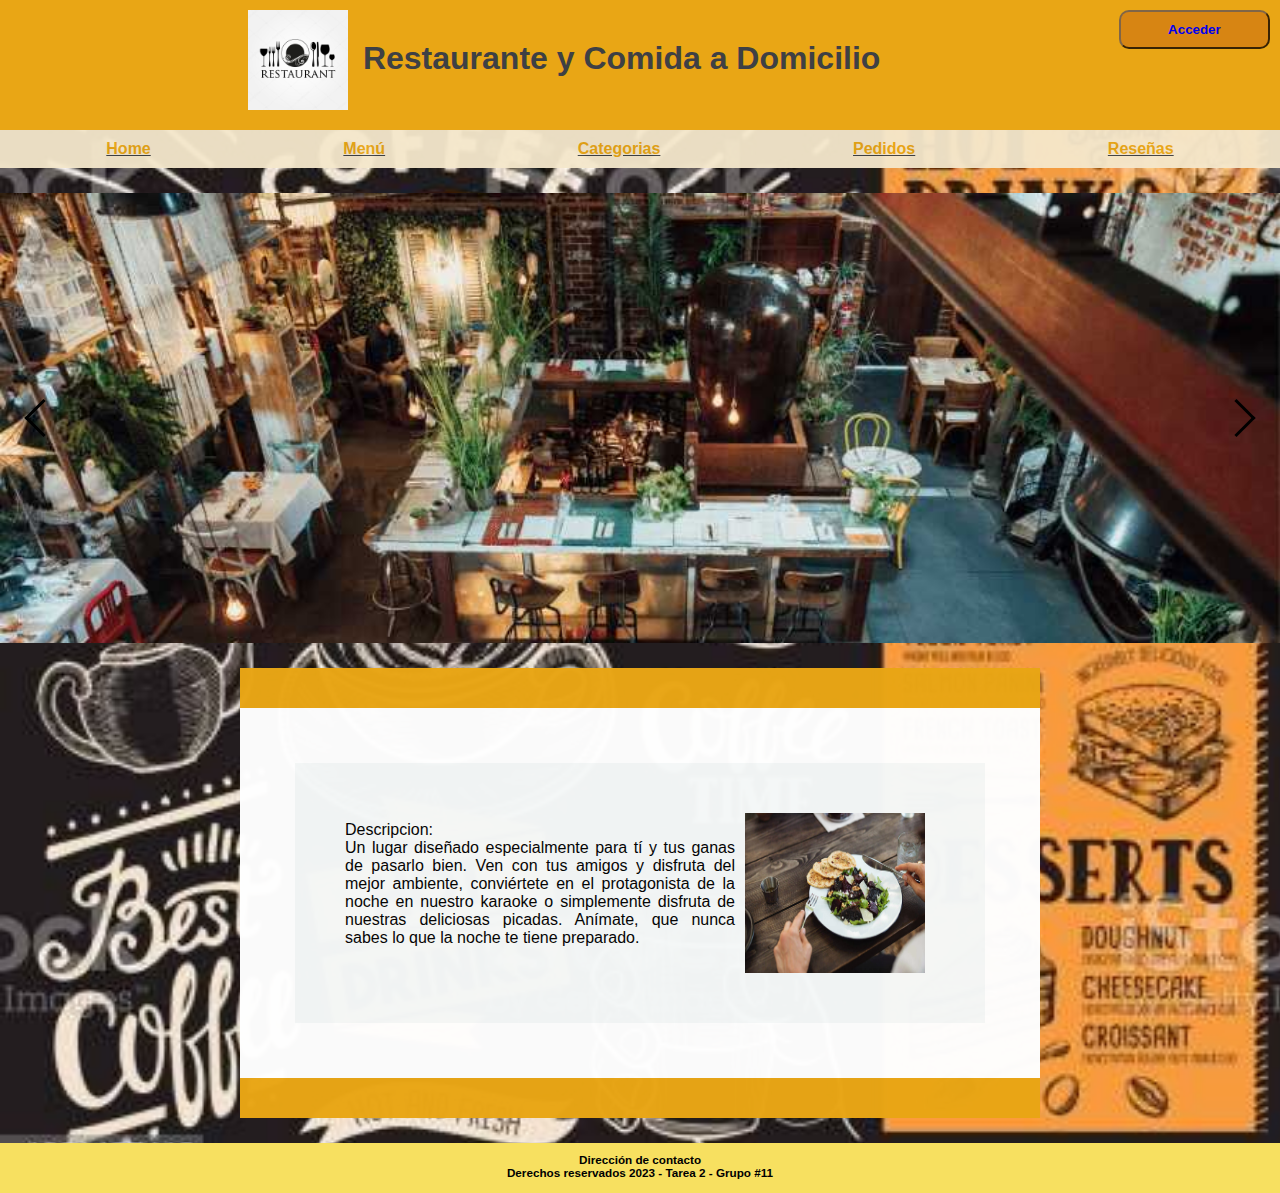
<file: index.html>
<!DOCTYPE html>
<html lang="es">
  <head>
    <meta charset="UTF-8">
    <meta http-equiv="X-UA-Compatible" content="ie=edge">
    <meta name="author" content="Mamuel Alejandro Guayasamin Aviles">
    <link rel="stylesheet" href="CSS/Estilos.css">
    <title>Menu Principal</title>
    
    <style>
      .carousel-item {
        position: absolute;
        top: 0;
        bottom: 0;
        left: 0;
        right: 0;
        padding: 25px 50px;
        opacity: 0;
        transition: all 0.5s ease-in-out;
      }
      .arrow{
        border: solid black;
        border-width: 0 3px 3px 0;
        display: inline-block;
        padding: 12px;
      }
      .arrow-prev {
        left: 30px;
        position: absolute;
        top: 50%;
        transform: translateY(-50%) rotate(135deg); 
      }
      .arrow-next {
        right: 30px;
        position: absolute;
        top: 50%;
        transform: translateY(-50%) rotate(-45deg);
      }
      [id^= "item"] {
        display: none;
      }
      .item-1 {
        z-index: 2;
        opacity: 1;
        background: url('Imagenes/Img-1.jpg');
        background-size: cover;
      }
      .item-2 {
        background: url('Imagenes/Img-2.jpg');
        background-size: cover;
      }
      .item-3 {
        background: url('Imagenes/Img-3.jpg');
        background-size: cover;
      }
      *:target ~ .item-1{
        opacity: 0;
      }
      #item-1:target ~ .item-1 {
        opacity: 1;
      }
      #item-2:target ~ .item-2, #item-3:target ~ .item-3 {
        z-index: 3;
        opacity: 1;
      } 
      p{
        text-align: center;
        margin: 5px;
      }
      /*Maquetación Flexbox: (display:flex)*/
      .carousel-wrapper {
        display: flex;
        justify-content: center;
        align-items: center;
        height: 450px;
        position: relative;
        width: auto;
        display: block;
        margin: 25px auto ;
      }
      .Container {
        display: flex;
        justify-content: center;
        align-items: center;
        position: relative;
        margin: auto;
        max-width: 800px;
        padding: 50px;
        border-top: 40px solid #e9a615;
        border-bottom: 40px solid #e9a615;
        background-color: #fff;
        opacity: 0.98;
        margin-top: 25px;
        margin-bottom: 25px;
      }
      .container p {
        display: flex;
        margin: 0;
      }
      /*Maquetación Flotamiento (float: left, float: right)*/
      .Img-4{
        float: right;
        width: 200px;
        height: 180px;
        padding: 10px 10px;
      }
      .btn{
        text-decoration: none;
        float: right;
        width: 12%;
        height: max-content;
        background: #d17913bd;
        border-radius: 10px 10px;
        border-color: #0e0d0dbd;
        color: white;
        margin-bottom: 10px;
      }
    </style>
  </head>

    <body>
      <header>
        <div id="banner">
            <img class="Logo" src="Imagenes/Logo.jpg" alt="Logo del restaurante">
            <h1 class="titulo">Restaurante y Comida a Domicilio</h1>
            <button class="btn"><a href="Login_Formulario.html" style="text-decoration: none;">Acceder</a></button>
        </div>
        </header>

      <nav>
        <ul>
          <li><a href="Home.html">Home</a></li>
          <li><a href="Menu.html">Menú</a></li>
          <li><a href="Categoria.html">Categorias</a></li>
          <li><a href="Pedido.html">Pedidos</a></li>
          <li><a href="Reseña.html">Reseñas</a></li>
        </ul>
      </nav>
  
      <div class="carousel-wrapper">
        <span id="item-1"></span>
        <span id="item-2"></span>
        <span id="item-3"></span>
        <div class="carousel-item item-1">
          <a href="#item-3" class="arrow-prev arrow"></a>
          <a href="#item-2" class="arrow-next arrow"></a>
        </div>
        <div class="carousel-item item-2">
          <a href="#item-1" class="arrow-prev arrow"></a>
          <a href="#item-3" class="arrow-next arrow"></a>
        </div>
        <div class="carousel-item item-3">
          <a href="#item-2" class="arrow-prev arrow"></a>
          <a href="#item-1" class="arrow-next arrow"></a>
        </div>
      </div>
  
      <div class="Container">
        <p style="color: black;" class="negocio">
          <img class="Img-4" src="Imagenes/Img-4.jpg" alt="Comida">
          <br>
           Descripcion:
          <br>
          Un lugar diseñado especialmente para tí y tus ganas de pasarlo bien. Ven con tus amigos 
          y disfruta del mejor ambiente, conviértete en el protagonista 
          de la noche en nuestro karaoke o simplemente disfruta de nuestras deliciosas picadas. 
          Anímate, que nunca sabes lo que la noche te tiene preparado.
        </p>          
      </div>
  
      <footer>
        <h3>Dirección de contacto</h3>
        <h3>Derechos reservados 2023 - Tarea 2 - Grupo #11</h3>
     </footer>

    </body>
</html>
</file>
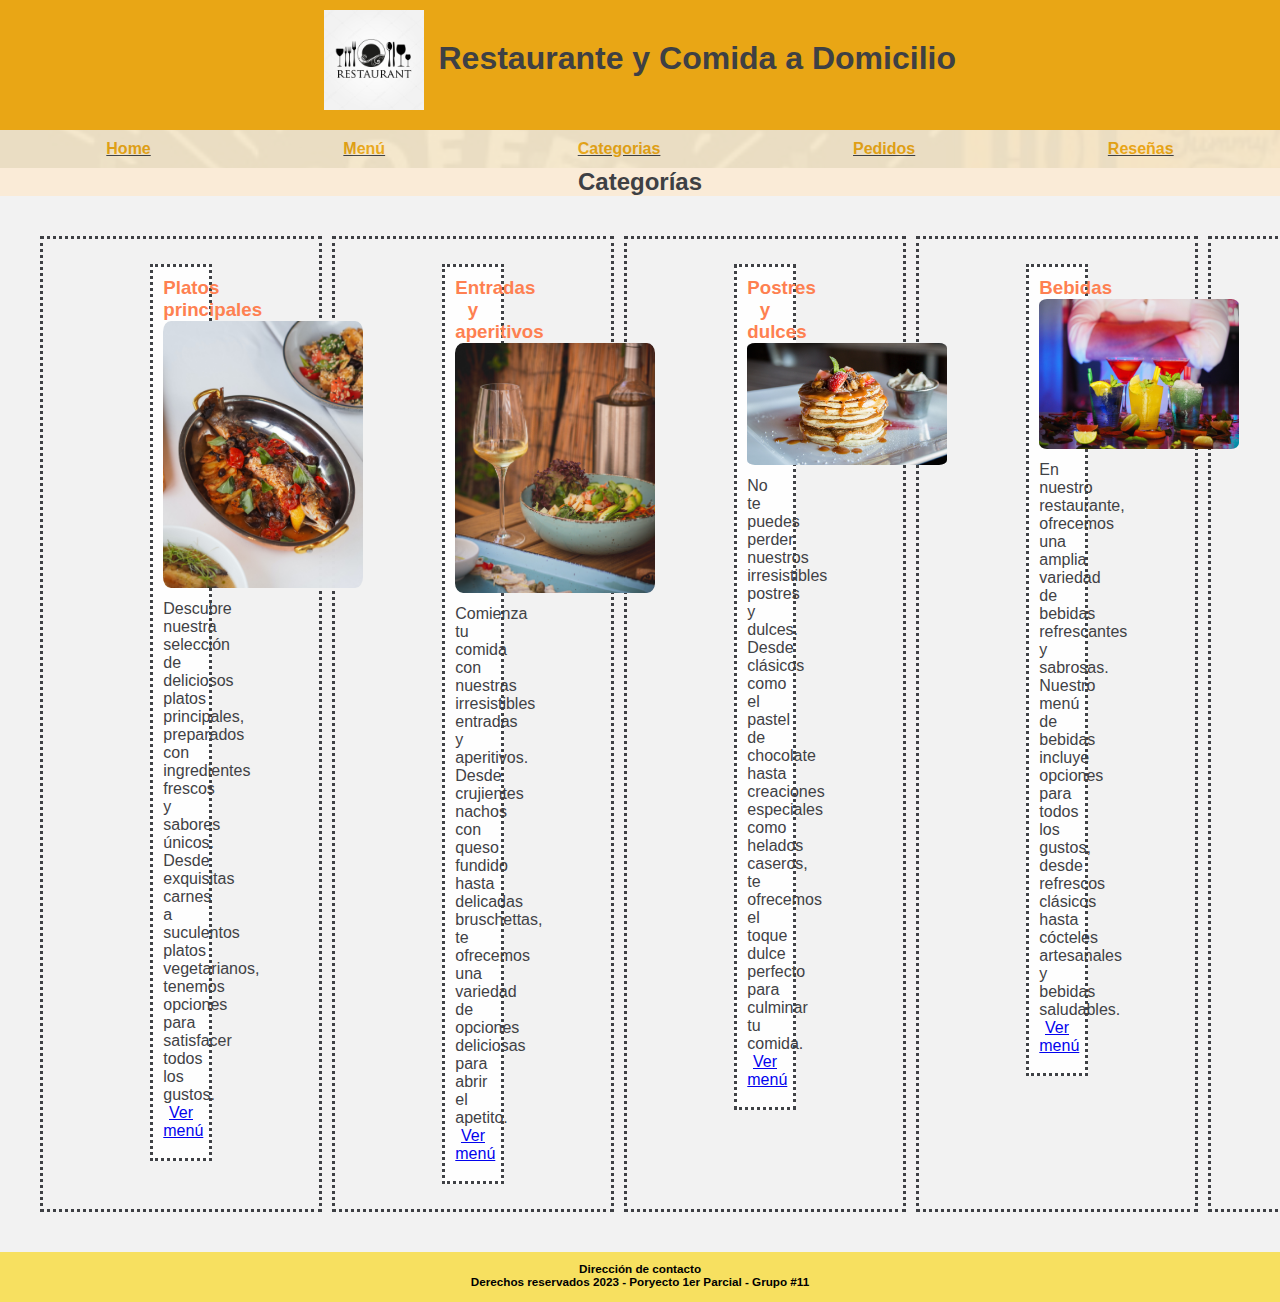
<file: Categoria.html>
<!DOCTYPE html>
<html lang="es">
<head>
    <meta charset="UTF-8">
    <meta http-equiv="X-UA-Compatible" content="IE=edge">
    <meta name="viewport" content="width=device-width, initial-scale=1.0">
    <meta name="autor: " content="">
    <title>Categorias </title>
       <link rel="stylesheet" href="CSS/Estilos.css">
     <style>
        
        /*Maquetacion en fila (display:grid)*/
        .containerMaqGrid {
            display:inline-flex;
            /*grid-template-columns: repeat(5, 1fr);*/
            grid-gap: 10px;
        
            padding: 40px;
            background-color: #f2f2f2;
            
        }
        .bloque {
            background-color: #f2f2f2;
            padding: 10px;
            text-align: center;
            border-style: dotted;
        }
        .bloque:hover{
            background-color: #fffdfd;
        }
        .categoria {
        text-align: center;
        justify-content: center;
        }
        .categoria img {
            width: 200px; 
            height: auto; 
            border-radius: 4%;
            }
        
        .categoria img:hover {
            cursor:crosshair; 
            width: 265px; 
            opacity: 1;
            filter: contrast(120%);
            }
        
        .txt{
            padding-top: 8px;
            padding-bottom: 8px;
        }

  </style>
</head>
<body>
    <header>
        <div id="banner">
            <img class="Logo" src="Imagenes/Logo.jpg" alt="Logo del restaurante">
            <h1 class="titulo">Restaurante y Comida a Domicilio</h1>
        </div>
        </header>
    <nav>
        <ul>
            <li><a href="Home.html">Home</a></li>
            <li><a href="Menu.html">Menú</a></li>
            <li><a href="Categoria.html">Categorias</a></li>
            <li><a href="Pedido.html">Pedidos</a></li>
            <li><a href="Reseña.html">Reseñas</a></li>
        </ul>
    </nav>
        <h2 style="background-color: antiquewhite ;text-align: center;">Categorías</h2>
    <div class="containerMaqGrid">
        <div class="bloque">
        <div class="categoria">
            <h3  style="color: coral;">Platos principales</h3>
            <img src="Imagenes/plato_principal.jpg" style="text-align:center;" alt="Categoría 1">
            
            <div class="txt">
            <p style="text-align: justify;"> Descubre nuestra selección de deliciosos platos principales, 
                preparados con ingredientes frescos y sabores únicos.<br>Desde exquisitas carnes a suculentos 
                platos vegetarianos, tenemos opciones para satisfacer todos los gustos.</p>
            <a class="click" href="Menu.html">Ver menú</a>
        </div>
    </div>

        </div>
        <div class="bloque">
            <div class="categoria">
                <h3 style="color: coral;">Entradas y aperitivos</h3>
                <img src="Imagenes/entrada_aperit.jpg" alt="Categoría 2">
                
                <div class="txt">
                <p style="text-align: justify;">Comienza tu comida con nuestras irresistibles entradas y aperitivos.<br> 
                    Desde crujientes nachos con queso fundido hasta delicadas bruschettas, te ofrecemos una variedad 
                    de opciones deliciosas para abrir el apetito.</p>
                    <a class="click" href="Menu.html">Ver menú</a>
                </div>
                
            </div>
        </div>
        <div class="bloque">
            <div class="categoria">
                <h3 style="color: coral;">Postres y dulces</h3>
                <img src="Imagenes/postres.jpg" alt="Categoría 3">
                
                <div class="txt">
                <p style="text-align: justify;">No te puedes perder nuestros irresistibles postres y dulces.<br> 
                    Desde clásicos como el pastel de chocolate hasta creaciones especiales como helados caseros,
                    te ofrecemos el toque dulce perfecto para culminar tu comida.</p>
                    <a class="click" href="Menu.html">Ver menú</a>
                </div>
                
            </div>
        </div>
        <div class="bloque">
            <div class="categoria">
                <h3 style="color: coral;">Bebidas</h3>
                <img src="Imagenes/bebidas.jpg" alt="Categoría 4">
                
                <div class="txt">
                <p style="text-align: justify;">En nuestro restaurante, ofrecemos una amplia variedad de bebidas refrescantes
                    y sabrosas. <br>Nuestro menú de bebidas incluye opciones para 
                    todos los gustos, desde refrescos clásicos hasta cócteles artesanales y bebidas saludables.</p>
                    <a class="click" href="Menu.html">Ver menú</a>    
                </div>
                
            </div>
        </div>
        <div class="bloque">
            <div class="categoria">
                <h3 style="color: coral;">Recomendaciones y opiniones</h3>
                <img src="Imagenes/categoria.jpg"   alt="Categoría 5">
                <div class="txt">
                <p style="text-align: justify;">¡Tu opinión es importante para nosotros! En nuestro restaurante, valoramos tus
                    ideas y sugerencias.<br>Si tienes alguna idea para una nueva 
                    categoría de platos o alimentos, nos encantaría escucharte..</p>
                    <a class="click" href="Formulario_Categoria.html">Crear recomendacion</a>
                    </div>
                
            </div>
        </div>
    </div>
    <footer>
        <h3>Dirección de contacto</h3>
        <h3>Derechos reservados 2023 - Poryecto 1er Parcial - Grupo #11</h3>
    </footer>

    <script>
    var categorias = document.getElementsByClassName('categoria');
    // Recorrer cada elemento de categoría y agregar evento de clic
    for (var i = 0; i < categorias.length; i++) {
    categorias[i].addEventListener('click', function() {
        // Obtener el título de la categoría
        var titulo = this.querySelector('h3').textContent;

        // Mostrar un mensaje con el título de la categoría seleccionada
        alert('Has seleccionado la categoría: ' + titulo);
    });
    }
    </script>
</body>
</html>
</file>
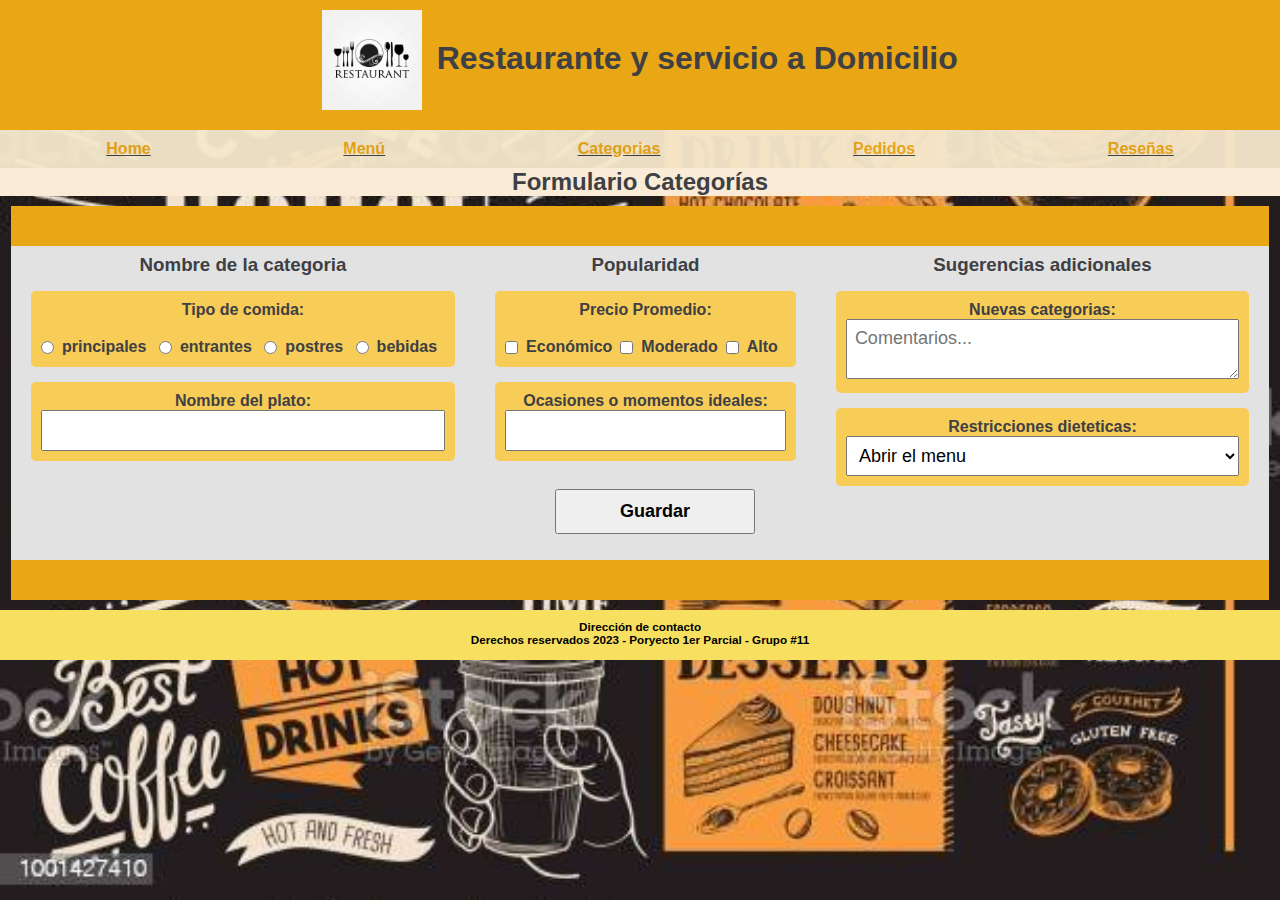
<file: Formulario_Categoria.html>
<!DOCTYPE html>
<html lang="es">
<head>
    <meta charset="UTF-8">
    <meta http-equiv="X-UA-Compatible" content="IE=edge">
    <meta name="viewport" content="width=device-width, initial-scale=1.0">
    <meta name="autor: " content="">
    <title>Categorias Fomrulario </title>
    <link rel="stylesheet" href="CSS/Estilos.css">
  <style>

    /*Maquetacion inline-block (display:inline-block)*/
    .containerCatg {
      display: flex;  
      justify-content: center;
      max-width: max-content;
      margin: auto;
      vertical-align: middle;
      background-color: #e2e2e2;
      border-top: 40px solid #e9a615;
      border-bottom: 40px solid #e9a615;

      margin-top: 10px;
      margin-bottom: 10px;
    }

    .column {
      flex-direction: column ;
      align-items: center;
      justify-content: center;
      
      margin-top: 8px;
      margin-bottom: 8px;
    }

    .block {
      background-color: #f7cc57;
      text-align: center;
      padding: 10px;
      border-radius: 5px;
      align-items: center;

      margin-bottom: 10px;
      margin-top: 15px;
      margin-right: 20px;
      margin-left: 20px;
      
    }

    .formCheck {
      display: inline-flex;
      align-items: center;
      vertical-align: middle;
    }
    .formCheckInline .formCheckLabel {
      margin-left: 8px;
      margin-right: 8px;
      margin-block: 1px;
    }
    .buttonContainer {
      text-align: center;
      justify-content: center; 
      width: 200px;
      margin-left: 80px;
    }

  </style>
</head>
<body>
    <header>
        <div id="banner">
            <img class="Logo" src="Imagenes/Logo.jpg" alt="Logo del restaurante">
            <h1 class="titulo">Restaurante y servicio a Domicilio</h1>
        </div>
        </header>
      <nav>
        <ul>
            <li><a href="Home.html">Home</a></li>
            <li><a href="Menu.html">Menú</a></li>
            <li><a href="Categoria.html">Categorias</a></li>
            <li><a href="Pedido.html">Pedidos</a></li>
            <li><a href="Reseña.html">Reseñas</a></li>
        </ul>
      </nav>
      
      <form id="formCategoria">
        <h2 style="background-color: antiquewhite ;text-align: center;">Formulario Categorías</h2>
      <div class="containerCatg">
        
        <div class="column">
          <h3 style="text-align: center;">Nombre de la categoria</h3>
          <div class="block" ><b>Tipo de comida:</b><br><br>
            <div class="formCheck formCheckInline">
              <input class="formCheckInput" type="radio" name="tipoComida" id="principales" value="P">
              <label class="formCheckLabel" >principales</label>
            </div>
            <div class="formCheck formCheckInline">
              <input class="formCheckInput" type="radio" name="tipoComida" id="entrantes" value="E">
              <label class="formCheckLabel">entrantes</label>
            </div>
            <div class="formCheck formCheckInline">
              <input class="formCheckInput" type="radio" name="tipoComida" id="postres" value="PO">
              <label class="formCheckLabel">postres</label>
            </div>
            <div class="formCheck formCheckInline">
              <input class="formCheckInput" type="radio" name="tipoComida" id="bebidas" value="B">
              <label class="formCheckLabel">bebidas</label>
            </div>
        </div>
        <div class="block"><b>Nombre del plato:</b><br>
        <input type="text" id="plato" name="plato" required>
        </div>
        </div>

        <div class="column">
          <h3 style="text-align: center;">Popularidad</h3>
          
          <div class="block"><b>Precio Promedio:</b><br><br>
            <div class="formCheck formCheckInline">
              <input class="formCheckInput sus" name="PPromedio" id="PPromedio" type="checkbox" value="Economico" >
              <label class="formCheckLabel">
                Económico
              </label>
              <input class="formCheckInput sus" name="PPromedio1" id="PPromedio1" type="checkbox" value="Moderado" >
              <label class="formCheckLabel" >
                Moderado
              </label>
              <input class="formCheckInput sus" name="PPromedio2" id="PPromedio2"  type="checkbox" value="Alto" >
              <label class="formCheckLabel">
                Alto
              </label>
            </div>
          </div>
          <div class="block"><b>Ocasiones o momentos ideales:</b><br>
            <input
              id="ocasiones"
              class="formControl"
              list="listaOpciones" required>
        <datalist id="listaOpciones">
          <option value="Desayuno"></option>
          <option value="Almuerzo"></option>
          <option value="Merienda"></option>
        </datalist>
        </div>
        <div class="buttonContainer"><br>
          <input id="guardar" class="btn" type="submit" value="Guardar">
          </div><br>
        </div>
        <div class="column">
          <h3 style="text-align: center;">Sugerencias adicionales</h3>
          
          <div class="block"><b>Nuevas categorias:</b>
            <textarea
            id="nuevacategoria"
            name="nuevacategoria"
            rows="2"
            cols="20"
            placeholder="Comentarios..."></textarea>
          </div>
          <div class="block"><b>Restricciones dieteticas:</b>
            <select name= "tipoRestriccion" id="tipoRestriccion" class="formSelect">
              <option value="0">Abrir el menu</option>
              <option value="1">vegetariana</option>
              <option value="2">sin gluten</option>
              <option value="3">sin lactosa</option>
          </select>
          </div>
        </div>
      </div>
      
    </form>
    <footer>
        <h3>Dirección de contacto</h3>
        <h3>Derechos reservados 2023 - Poryecto 1er Parcial - Grupo #11</h3>
    </footer>
    <!--PARA ENLAZAR EL DOCUMENTO JS EXTERNO-->
    <script src="js/validacionF_Categoria.js">
    </script>
</body>
</html>
</file>
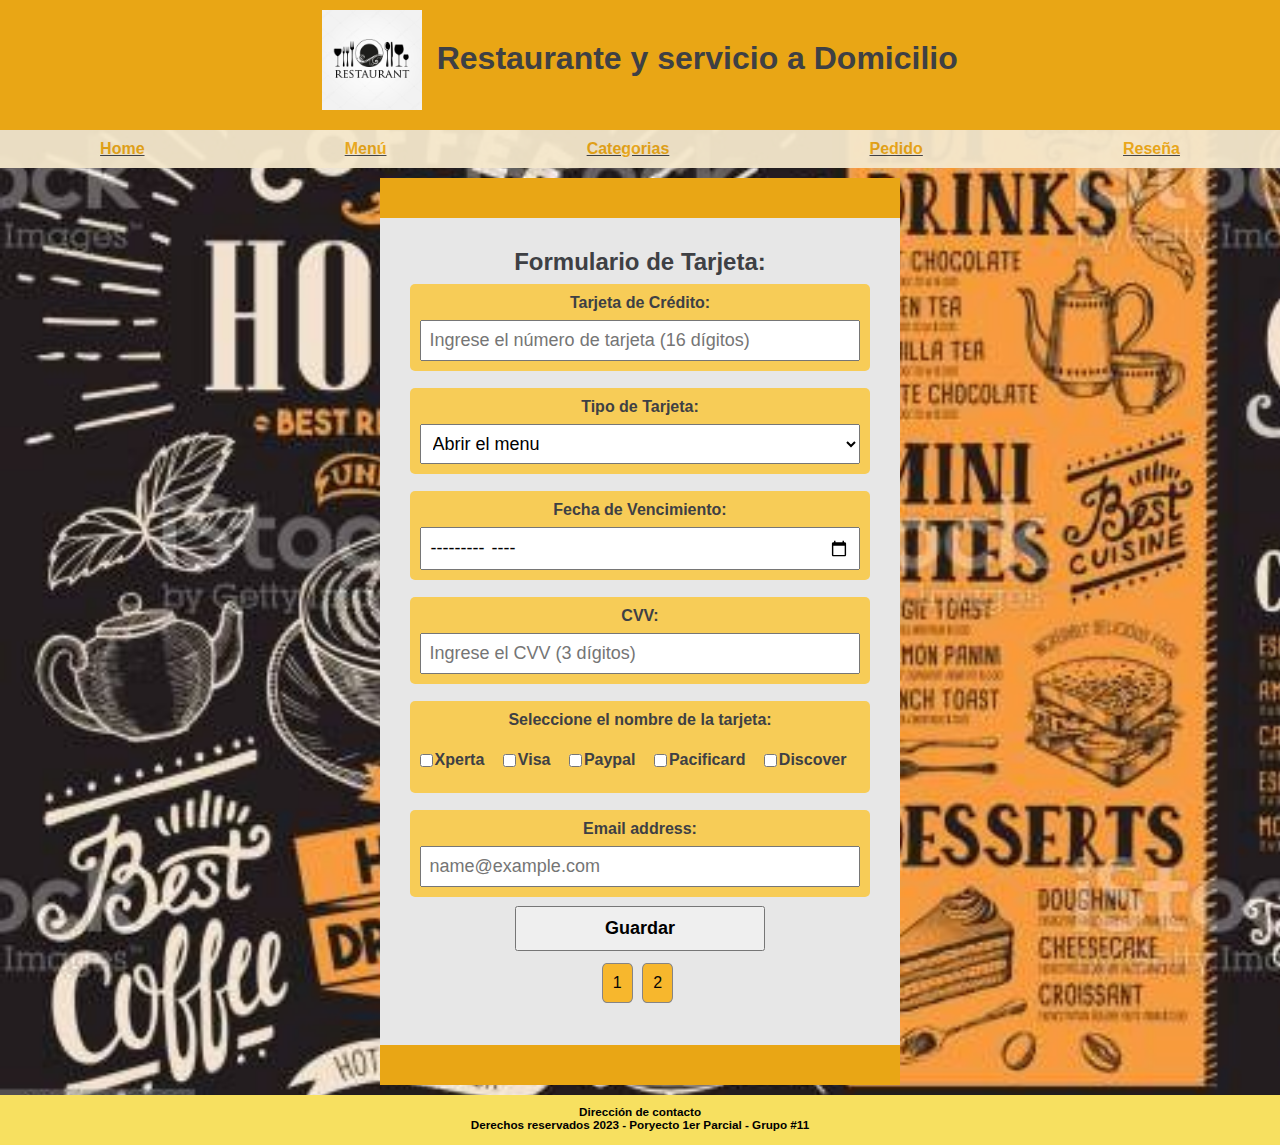
<file: Formulario_Tarjeta.html>
<!DOCTYPE html>
<html lang="es">
<head>
    <meta charset="UTF-8">
    <meta http-equiv="X-UA-Compatible" content="IE=edge">
    <meta name="viewport" content="width=device-width, initial-scale=1.0">
    <meta name="Jair Monserrate" content="">
    <title>Formulario Tarjeta</title>
    <link rel="stylesheet" href="CSS/Estilos.css">
<style>
  
    /*Maquetacion en columna (display:grid)*/
    .containerMaqGrid {
        padding: 30px;
        display: grid;
        /*grid-template-rows: repeat(2, 1fr);*/
        grid-gap: 5px;
        
        justify-content: center;
        max-width: max-content;
        margin: auto;

        margin-top: 10px; 
        margin-bottom: 10px; 
        vertical-align: middle;
        background-color: #e7e7e7;
        border-top: 40px solid #e9a615;
        border-bottom: 40px solid #e9a615;
    }

    .bloque {        
        padding-bottom: 4px;
        text-align: center;
    }
    
    .formCheck.formCheckInline {
        display: inline-flex;
        align-items: center;
        vertical-align: middle;
    }
    .formCheck.formCheckInline .formCheckLabel {
        margin-left: 2px ;
        margin-right: 14px;
        margin-block: 14px;
    }
    .btnPrimaryForm {
        border-radius: 15% ;
        border: 1px solid rgb(131, 129, 129);
        background-color: rgb(248, 182, 39);
        padding: 10px;
        text-decoration: none;
        display: inline-block;
        margin-right: 5px;
        margin-bottom: 8px;
        color: black;   
    }
    .btnPrimaryForm:hover {
        color: white;
    } 

    .btn{
        width: 250px;  
    }
    .btnPrimary{
        border-radius: 5px;
        padding: 4px;
        margin-top: 8px;
        text-align: center;
        opacity: 0.97;
        }
    .buttonContainer {
    justify-content: center; 
    }

    .formGroup2 {
        max-width: 500px;
        background-color: #f7cc57;
        padding: 10px;
        border-radius: 5px;
        margin-top: 8px;
    }
    .backGround{
        background-color: #f2f2f2;
        opacity: 0.98;
    }

    .menu {
    display: flex;
    list-style-type: none;
    margin: 0;
    padding: 0;
    }

    .menu > li {
    position: relative;
    padding: 10px;
    cursor: pointer;
    opacity: 0.99;
    }

</style>
</head>
<body>
<header>
    <div id="banner">
        <img class="Logo" src="Imagenes/Logo.jpg" alt="Logo del restaurante">
        <h1 class="titulo">Restaurante y servicio a Domicilio</h1>
    </div>
    </header>
    <nav>
        <ul class="menu">
        <li><a href="Home.html">Home</a></li>
        <li><a href="Menu.html">Menú</a></li>
        <li><a href="Categoria.html">Categorias</a></li>
        <li><a href="Pedido.html">Pedido</a></li>
        <li><a href="Reseña.html">Reseña</a></li>
  
        </ul>
    </nav>
    
    
    <form id="formTarjeta">
    
    <div class="containerMaqGrid">
    <div class="bloque">
        <h2 style="text-align: center;">Formulario de Tarjeta:</h2>
        <div class="formGroup2">
        <label for="tarjeta">Tarjeta de Crédito:</label>
        <input
            type="text"
            id="tarjeta"
            name="tarjeta"
            pattern="[0-9]{16}"
            placeholder="Ingrese el número de tarjeta (16 dígitos)"
        >
    </div>
</div>

    <div class="bloque">
        <div class="formGroup2">
        <label>Tipo de Tarjeta:</label>
        <select name="tipoTarjeta" id="tipoTarjeta" class="formSelect">
            <option value="0">Abrir el menu</option>
            <option value="1">Credito</option>
            <option value="2">Debito</option>
            <option value="3">Ahorro</option>
        </select>
    </div>
    </div>
    
    <div class="bloque">
        <div class="formGroup2">
        <label>Fecha de Vencimiento:</label>
        <input type="month" id="vencimiento" name="vencimiento">
    </div>
    </div>

    <div class="bloque">
        <div class="formGroup2">
        <label for="cvv">CVV:</label>
        <input type="text" id="cvv" placeholder="Ingrese el CVV (3 dígitos)">
    </div>
</div>
    
    <div class="bloque">
        <div class="formGroup2">
        <label>Seleccione el nombre de la tarjeta:</label>
        <div class="formCheck formCheckInline">
            <input class="formCheckInput sus" type="checkbox" name="Ntarjetas" id="Ntarjetas" value="Xperta"> 
            <label class="formCheckLabel">Xperta</label>
        </div>
        <div class="formCheck formCheckInline">
            <input class="formCheckInput sus" type="checkbox" name="Ntarjeta1s" id="Ntarjetas1"  value="Visa" >
            <label class="formCheckLabel">Visa</label>
        </div>
        <div class="formCheck formCheckInline">
            <input class="formCheckInput sus" type="checkbox" name="Ntarjetas2" id="Ntarjetas2"  value="Paypal">
            <label class="formCheckLabel">Paypal</label>
        </div>
        <div class="formCheck formCheckInline">
            <input class="formCheckInput sus" type="checkbox" name="Ntarjetas3" id="Ntarjetas3"  value="Pacificar">
            <label class="formCheckLabel">Pacificard</label>
        </div>
        <div class="formCheck formCheckInline">
            <input class="formCheckInput sus" type="checkbox" name="Ntarjetas4" id="Ntarjetas4" value="Discover">
            <label class="formCheckLabel">Discover</label>
        </div>
    </div>
    
</div>

        <div class="bloque">
        <div class="formGroup2">
        <label>Email address:</label>
        <input type="email" id="correo" placeholder="name@example.com" name="correo">
         </div>
        </div>
        <div class="buttonContainer">
        <input id="guardar" class="btn" type="submit" value="Guardar">
        <div class="btnPrimary">
            <a class="btnPrimaryForm" role="button" href="Pedido.html">1</a>
            <a class="btnPrimaryForm" aria-disabled="true">2</a>
        </div>
        </div>
    </div>
    </form>

    <footer>
    <h3>Dirección de contacto</h3>
    <h3>Derechos reservados 2023 - Poryecto 1er Parcial - Grupo #11</h3>
    </footer>
    <!--PARA ENLAZAR EL DOCUMENTO JS EXTERNO-->
    <script src="js/validacionF_Tarjeta.js"></script>
</body>
</html>
</file>
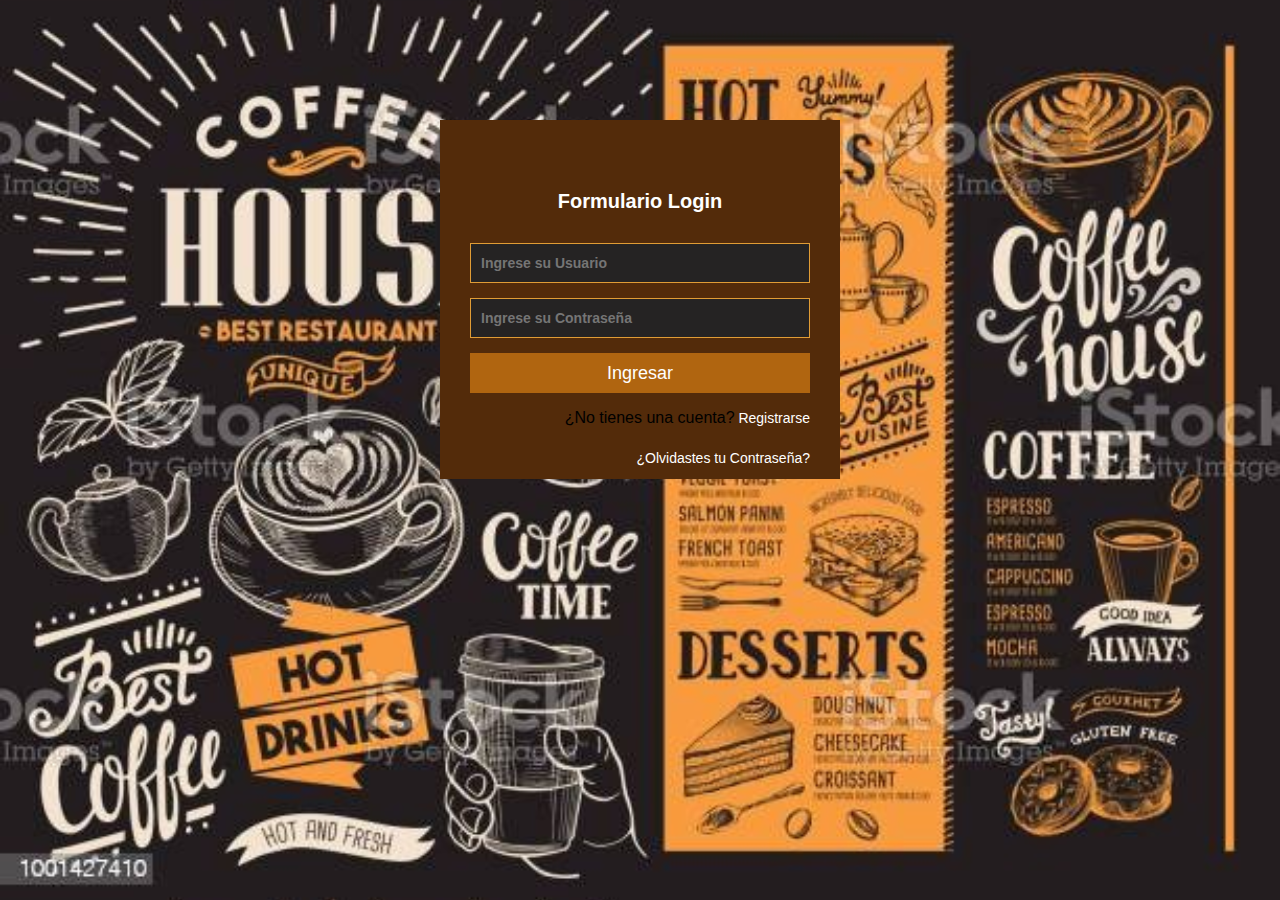
<file: Login_Formulario.html>
<!DOCTYPE html>
<html lang="es">
  <head>
    <meta charset="UTF-8">
    <meta http-equiv="X-UA-Compatible" content="IE=edge">
    <meta name="author" content="Mamuel Alejandro Guayasamin Aviles">
    <title>Formulario Login</title>
    <link rel="stylesheet" href="CSS/Estilos.css">

    <style>

      .form-login h5 {
        text-align: center;
        height: 10%;
        margin-bottom: 30px;
        font-size: 20px;
      }
      .controls {
        width: 100%;
        border: 1px solid #e09c35;
        margin-bottom: 15px;
        padding: 11px 10px;
        background: #252323;
        font-size: 14px;
        font-weight: bold;
      }
      .buttons {
        width: 100%;
        height: 40px;
        background: #d17913bd;
        border: none;
        color: white;
        margin-bottom: 16px;
      }
      .form-login a {
        color: white;
        text-decoration: none;
        font-size: 14px;
      }
      .form-login a:hover {
        text-decoration: underline;
      }
      /*Maquetación Flotamiento (float: left, float: right)*/
      .form-login {
        float: none;
        width: 400px;
        height: auto;
        background: #532b0a;
        margin: auto;
        margin-top: 120px;
        padding: 70px 30px;
        color: white;
      }
      .boton{
        float: none;
      }
      .form-login p{
        float: right;
        height: 40px;
        text-align: center;
        color: black;
      }
    </style>
  </head>

  <body>
    <div class="form-login">
      <form id="form">
        <h5>Formulario Login</h5>
        <div>
          <input type="text" name="usuario" id="usuario" class="controls" placeholder="Ingrese su Usuario">
        </div>
        <div>
          <input type="password" name="contraseña" id="contraseña" class="controls" placeholder="Ingrese su Contraseña">
        </div>
        <input type="submit" value="Ingresar" class="buttons">
        <div>
        <p>¿No tienes una cuenta?<a href="Registro_Formulario.html"> Registrarse</a></p>
        <p><a href="#">¿Olvidastes tu Contraseña?</a></p>
      </div>
      </form>
    </div>

    <script type="text/javascript">
      var form = document.querySelector("#form"); // selecciona el primero que cumple con el selector
      form.addEventListener('submit', validarFormulario);

      function validarFormulario(event) {
          event.preventDefault(); // Evita que el formulario se envíe y recargue la página

          //Validacion de la caja de texto
          var valido = true;
          var letra = /^[a-z ,.'-]+$/i;
          var txtUsuario = document.getElementById("usuario");
          var txtContraseña = document.getElementById("contraseña");

          limpiarMensajes();

          //Validacion Usuario
          if (txtUsuario.value === '') {
              valido = false;
              mensaje("El campo de usuario es requerido",txtUsuario);
          } else if (txtUsuario.value.length > 30) {
              valido = false;
              mensaje("Ingrese un máximo de 30 caracteres para el campo de usuario",txtUsuario);
          }
          //Validacion Contraseña
          if (txtContraseña.value === '') {
              valido = false;
              mensaje("El campo de contraseña es requerido",txtContraseña);
          } else if (txtContraseña.value.length < 8 || txtContraseña.value.length > 20) {
              valido = false;
              mensaje("La contraseña debe tener entre 8 y 20 caracteres",txtContraseña);
          }
          if (valido) {
    window.location.href = "home.html";
  }
      }

      function mensaje(cadenaMensaje, elemento) {
    elemento.focus();
    var nodoPadre = elemento.parentNode;
    var nodoMensaje = document.createElement("span");
    nodoMensaje.textContent = cadenaMensaje;
    nodoMensaje.setAttribute("class", "mensajeError");
    nodoPadre.appendChild(nodoMensaje);
}

function limpiarMensajes() {
    var mensajes = document.querySelectorAll(".mensajeError");
    for (let i = 0; i < mensajes.length; i++) {
        mensajes[i].remove();// remueve o elimina un elemento de mi doc html
    }
  }
    </script>

  </body>
</html>
</file>
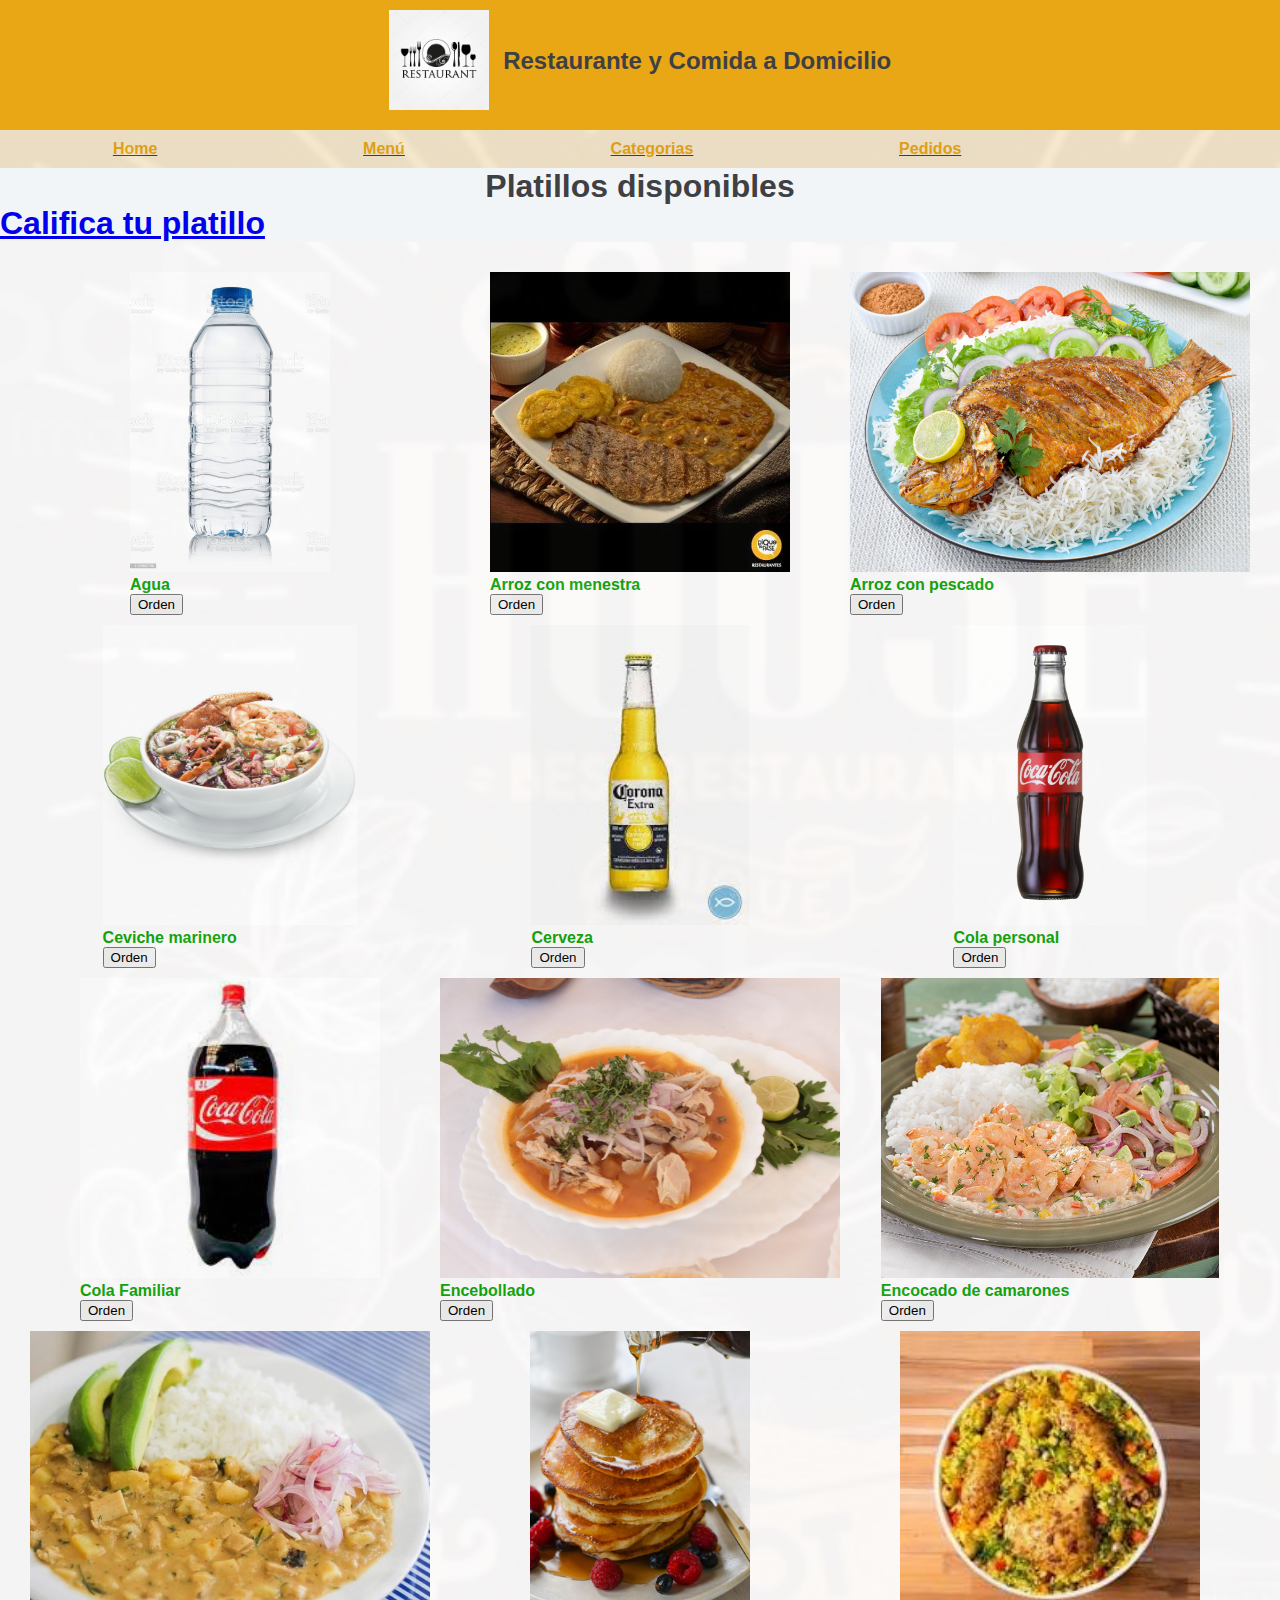
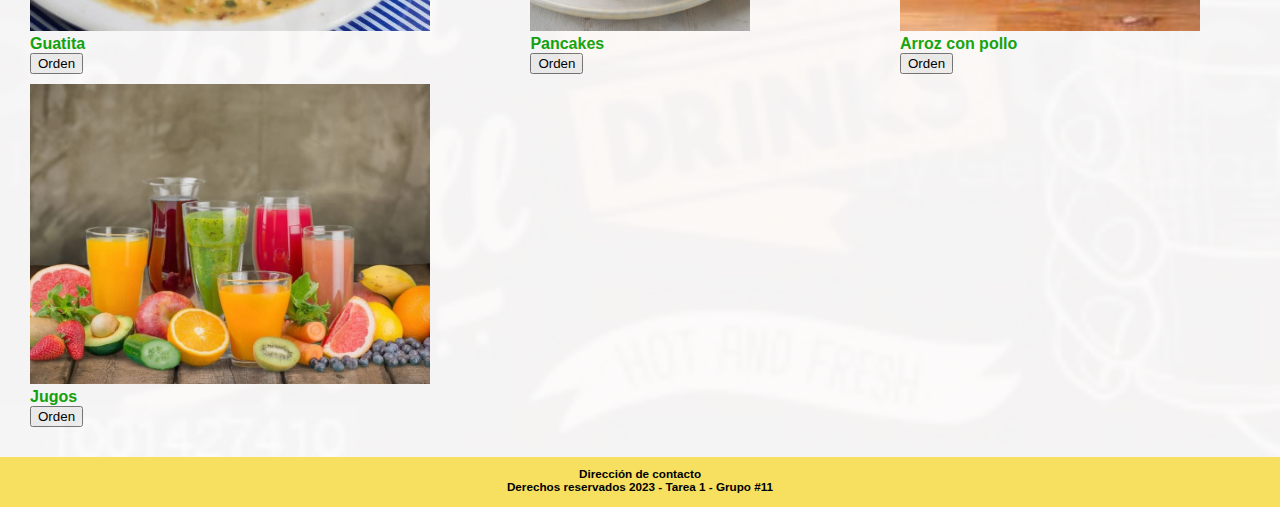
<file: Menu.html>
<!DOCTYPE html>
<html lang="es">
<head>
    <meta charset="UTF-8">
    <meta http-equiv="X-UA-Compatible" content="IE=edge">
    <meta name="viewport" content="width=device-width, initial-scale=1.0">
    <meta name="author" content="">
    <link rel="stylesheet" href="CSS/Estilos.css">
    <title>Menu</title>
    
    <style>
        h4{
            color: #12a50d;
            justify-content: center;
        }
/*Maquetación Grid Layout: (display: grid)*/
        .items {
            display: grid;
            grid-gap: 10px;
            justify-items: center;
        }
/*Maquetación Flexbox: (display:flex)*/
        .Platillos{
            display: flex;
            color: #000000;
            flex-wrap: wrap;
            justify-content: center;
        }
    </style>
    
</head>
<body>
    <header>
        <section id="banner">
            <img class="Logo" src="Imagenes/Logo.jpg" alt="Logo del restaurante">
            <h2 class="titulo">Restaurante y Comida a Domicilio</h2>
        </section>
        </header>
      <nav>
        <ul>
            <li><a href="Home.html">Home</a></li>
            <li><a href="Menu.html">Menú</a></li>
            <li><a href="Categoria.html">Categorias</a></li>
            <li><a href="Pedidos.html">Pedidos</a></li>
            <li></li>
        </ul>
      </nav>
      
    <div>
        <h1 style="background-color: rgb(242, 245, 248); text-align: center;">Platillos disponibles</h1>
        <h1 style="background-color: rgb(242, 245, 248);"><a href="Puntuación.html">Califica tu platillo</a></h1>
    </div>
    <section class="items">
        
        <div class="itemb">
            <img src="Imagenes/Agua.jpg" alt="Agua">
            <h4>Agua</h4>
            <button>Orden</button>
        </div>
        <div class="itemc">
            <img src="Imagenes/Arroz_con_menestra.jpg" alt="Arroz con menestra">
            <h4>Arroz con menestra</h4>
            <button>Orden</button>
        </div>
        <div class="itemc">
            <img src="Imagenes/Arroz_con_pescado.jpg" alt="Arroz con pescado">
            <h4>Arroz con pescado</h4>
            <button>Orden</button>
        </div>
        <div class="itemc">
            <img src="Imagenes/Cebiche_marinero.jpg" alt="Cebiche marinero">
            <h4>Ceviche marinero</h4>
            <button>Orden</button>
        </div>
        <div class="itemb">
            <img src="Imagenes/Cerveza.jpg" alt="Cerveza">
            <h4>Cerveza</h4>
            <button>Orden</button>
        </div>
        <div class="itemb">
            <img src="Imagenes/Cola_personal.jpg" alt="Cola personal">
            <h4>Cola personal</h4>
            <button>Orden</button>
        </div>
        <div class="itemb">
            <img src="Imagenes/Colas.jpg" alt="Colas">
            <h4>Cola Familiar</h4>
            <button>Orden</button>
        </div>
        <div class="itemc">
            <img src="Imagenes/Encebollado.jpg" alt="Encebollado">
            <h4>Encebollado</h4>
            <button>Orden</button>
        </div>
        <div class="itemc">
            <img src="Imagenes/Encocado_de_camarones.jpg" alt="Encocado de camarones">
            <h4>Encocado de camarones</h4>
            <button>Orden</button>
        </div>
        <div class="itemc">
            <img src="Imagenes/Guatita.jpg" alt="Guatita">
            <h4>Guatita</h4>
            <button>Orden</button>
        </div>
        <div class="itemc">
            <img src="Imagenes/Pancakes.jpg" alt="Pancakes">
            <h4>Pancakes</h4>
            <button>Orden</button>
        </div>
        <div class="itemc">
            <img src="Imagenes/pollo.jfif" alt="Pollo">
            <h4>Arroz con pollo</h4>
            <button>Orden</button>
        </div>
        <div class="itemb">
            <img src="Imagenes/Jugos.jpg" alt="Jugos">
            <h4>Jugos</h4>
            <button>Orden</button>
        </div>

    </section>
        <footer>
            <h3>Dirección de contacto</h3>
            <h3>Derechos reservados 2023 - Tarea 1 - Grupo #11</h3>
         </footer>
    </body>
</html>
</file>
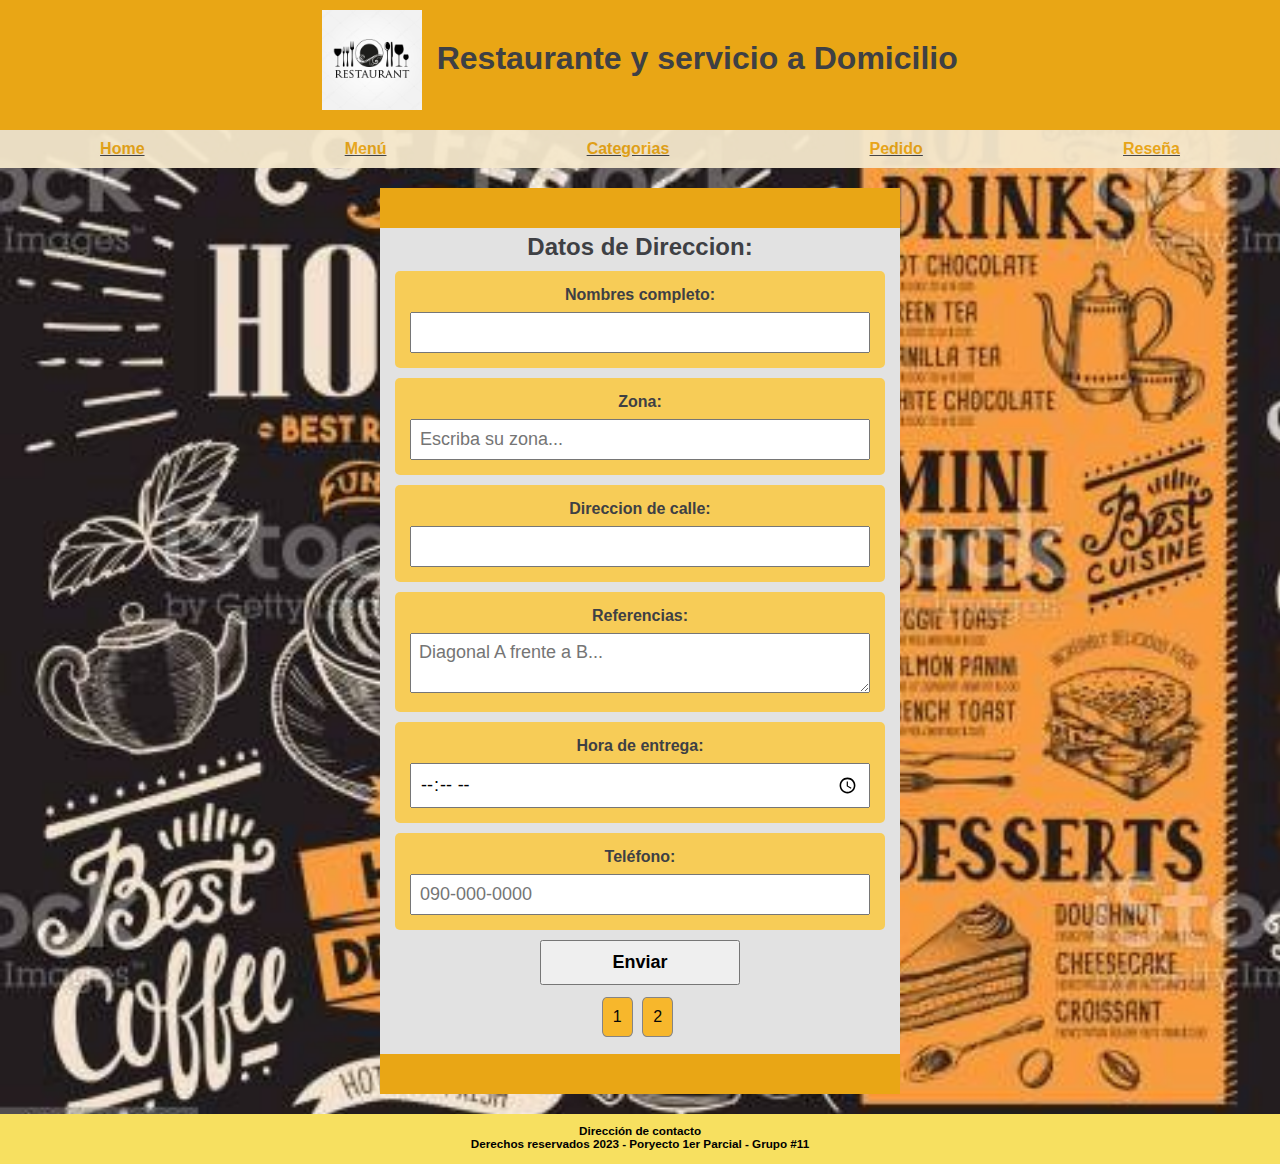
<file: Pedido.html>
<!DOCTYPE html>
<html lang="es">
  <head>
    <meta charset="UTF-8">
    <meta http-equiv="X-UA-Compatible" content="IE=edge">
    <meta name="viewport" content="width=device-width, initial-scale=1.0">
    <meta name="Jair Monserrate: " content="JM">
    <title>Pedido</title>
    <link rel="stylesheet" href="CSS/Estilos.css">
<style>
    
      .posicionBlock{
      display: flex;
      align-items: center;
      justify-content: center;
      padding-top: 10px;
      padding-bottom: 10px;
      }
  
    .containerMaqFlex {
      display:inline-block;
      flex-wrap: wrap;
      justify-content: center;
      align-items: center;
      padding: 5px;
      
      width: 520px;
      margin: auto;
      vertical-align: middle;
      
      background-color: #e2e2e2;
      border-top: 40px solid #e9a615;
      border-bottom: 40px solid #e9a615;
      margin-top: 10px;
      margin-bottom: 10px;
    }
  
    .block {
      background-color: #f7cc57;
      margin-bottom: 10px;
      padding: 15px;
      text-align: center;
      margin: 10px;
      border-radius: 5px;
      }
    
    .btnPrimaryForm {
      border: 1px solid rgb(131, 129, 129);
      border-radius: 15% ;
      background-color: rgb(248, 182, 39);
      padding: 10px;
      
      text-decoration: none;
      color: black;
      display: inline-block;
      margin-right: 5px;
      margin-bottom: 8px;   
    }
    .btnPrimaryForm:hover {
      color: white;
    } 

    .btn{
      width: 200px;  
    }
    .btnPrimary{
      border-radius: 5px;
      padding: 4px;
      margin-top: 8px;
      text-align: center;
      opacity: 0.97;
    }
    .buttonContainer {
    justify-content: center;
    }

    .menu {
    display: flex;
    list-style-type: none;
    margin: 0;
    padding: 0;
    }

    .menu > li {
    position: relative;
    padding: 10px;
    cursor: pointer;
    opacity: 0.99;
    }
  </style>
</head>
  <body>
    <header>
      <div id="banner">
        <img class="Logo" src="Imagenes/Logo.jpg" alt="Logo del restaurante">
        <h1 class="titulo">Restaurante y servicio a Domicilio</h1>
      </div>
    </header>
  
      <nav>
      <ul class="menu">
        <li><a href="Home.html">Home</a></li>
        <li><a href="Menu.html">Menú</a></li>
        <li><a href="Categoria.html">Categorias</a></li>
        <li><a href="Pedido.html">Pedido</a></li>
        <li><a href="Reseña.html">Reseña</a></li>
        
      </ul>
    </nav>

    <form id="formPedidos">
      <div class="posicionBlock">
      <div class="containerMaqFlex">

        <h2 style="text-align: center;">Datos de Direccion:</h2>
        <div class="block bloque1">
          <label>Nombres completo:</label>
        <input type="text" id="nombres" name="nombre" required>
        </div>
        <div class="block bloque2">
          <label>Zona:</label>
        <input
          id="zona"
          class="formControl"
          list="listaOpciones"
          placeholder="Escriba su zona..."
        >
        <datalist id="listaOpciones">
          <option value="Norte"></option>
          <option value="Centro"></option>
          <option value="Sur"></option>
          <option value="Oeste"></option>
          <option value="Este"></option>
          <option value="Suburbio"></option>
        </datalist>
        </div>
        
        <div class="block bloque3">
          <label>Direccion de calle:</label>
        <input type="text" id="direccion" name="direccion" required>
        </div>
        
        <div class="block bloque4">
          <label>Referencias:</label>
        <textarea
          id="referencia"
          name="referencia"
          rows="2"
          cols="20"
          placeholder="Diagonal A frente a B..." required></textarea>
        </div>
        
        <div class="block bloque5">
          <label>Hora de entrega:</label>
          <input type="time" id="hora" name="hora" required>
        </div>
        
        <div class="block bloque6">
          <label>Teléfono:</label>
        <input type="tel" id="telefono" name="telefono" placeholder="090-000-0000" required>
        </div>
        
        <div class="buttonContainer bloque7 ">
          <input type="submit" class="btn btn-primary" value="Enviar">
          <div class="btnPrimary">
              <a class="btnPrimaryForm" aria-disabled="true">1</a>
              <a class="btnPrimaryForm"  role="button" href="Formulario_Tarjeta.html">2</a>
          </div>
          </div>
      </div>
      </div>     
    </form>
    <footer>
      <h3>Dirección de contacto</h3>
      <h3>Derechos reservados 2023 - Poryecto 1er Parcial - Grupo #11</h3>
    </footer>
  <!--PARA ENLAZAR EL DOCUMENTO JS EXTERNO-->
  <script src="js/validacionPedido.js"></script>
</body>
</html>
</file>
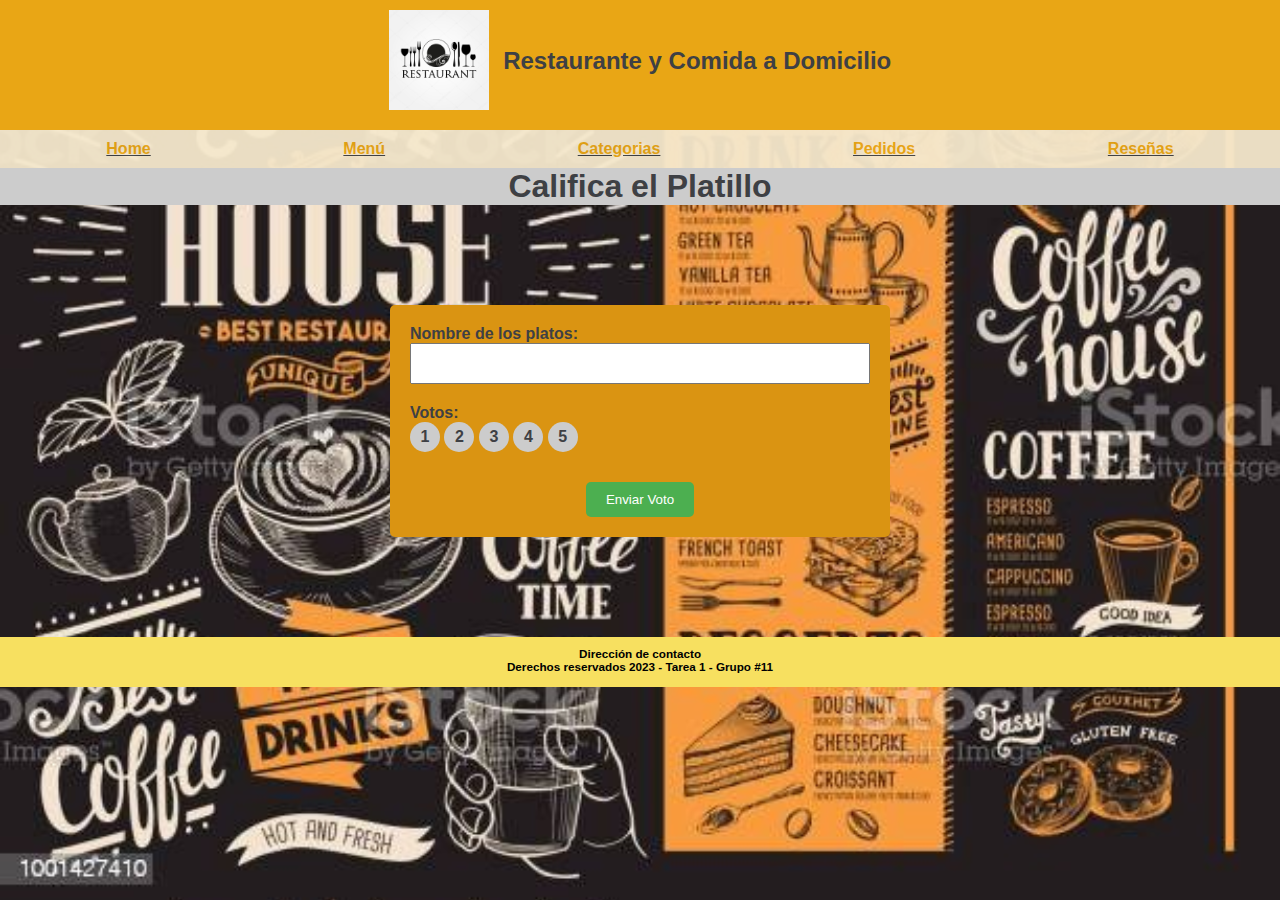
<file: Puntuación.html>
<!DOCTYPE html>
<html lang="es">
  <head>
      <meta charset="UTF-8">
      <meta http-equiv="X-UA-Compatible" content="IE=edge">
      <meta name="viewport" content="width=device-width, initial-scale=1.0">
      <meta name="author" content="">
      <title>Foodie place</title>
      <link rel="stylesheet" href="CSS/Estilos.css">
    <style>
      .form-container {
        flex-basis: 100%;
        max-width: 500px;
        margin: 0 auto;
        background-color: #da9412;
        padding: 20px;
        border-radius: 5px;
      }
      .form-group {
        margin-bottom: 20px;
      }
      .form-group input[type="radio"] {
        display: none;
      }
      .form-group label.rating-label:hover,
      .form-group label.rating-label:hover ~ label.rating-label {
        background-color: #ffcc00;
      }
      .form-group input[type="radio"]:checked ~ label.rating-label {
        background-color: #ffcc00;
      }
      .form-actions {
        text-align: center;
      }
      .form-actions button {
        padding: 10px 20px;
        background-color: #4CAF50;
        color: #fff;
        border: none;
        border-radius: 5px;
        cursor: pointer;
      }
  /*Maquetación Inline-block Layout (display: inline, display: block, display:inline-block)*/
  .form-group label.rating-label {
        display: inline-block;
        width: 30px;
        height: 30px;
        background-color: #ccc;
        border-radius: 50%;
        text-align: center;
        line-height: 30px;
        cursor: pointer;
      }
      .form-group label {
        display: block;
        margin-bottom: 10px;
        font-weight: bold;
      }
  /*Maquetación Flexbox: (display:flex)*/
  .container {
        display: flex;
        margin: 100px;
      }
  /*Maquetación Grid Layout: (display: grid)*/
  .Voto{
        display: grid;
        background-color: #ccc;
        text-align: center;
      }
    </style>
  </head>

  <body>
    <header>
      <section id="banner">
          <img class="Logo" src="Imagenes/Logo.jpg" alt="Logo del restaurante">
          <h2 class="titulo">Restaurante y Comida a Domicilio</h2>
      </section>
      </header>

    <nav>
      <ul>
          <li><a href="Home.html">Home</a></li>
          <li><a href="Menu.html">Menú</a></li>
          <li><a href="Categoria.html">Categorias</a></li>
          <li><a href="Pedido.html">Pedidos</a></li>
          <li><a href="Reseña.html">Reseñas</a></li>
      </ul>
    </nav>

    <div class="Voto">
      <h1>Califica el Platillo</h1>
    </div>
    
    <header>
      <div class="container">
        <div class="form-container">
          <form>
            <div class="form-group">
              <h4>Nombre de los  platos:</h4>
              <input type="text" id="nombre" name="nombre" required>
            </div>

            <div class="form-group">
              <h4>Votos:</h4>
              <div class="rating">
                <input type="radio" id="rating1" name="calificacion" value="1">
                <label class="rating-label" for="rating1">1</label>

                <input type="radio" id="rating2" name="calificacion" value="2">
                <label class="rating-label" for="rating2">2</label>

                <input type="radio" id="rating3" name="calificacion" value="3">
                <label class="rating-label" for="rating3">3</label>

                <input type="radio" id="rating4" name="calificacion" value="4">
                <label class="rating-label" for="rating4">4</label>

                <input type="radio" id="rating5" name="calificacion" value="5">
                <label class="rating-label" for="rating5">5</label>
              </div>
            </div>

            <div class="form-actions">
              <button type="submit">Enviar Voto</button>
            </div>
          </form>
        </div>
      </div>
    </header>

    <footer>
      <h3>Dirección de contacto</h3>
      <h3>Derechos reservados 2023 - Tarea 1 - Grupo #11</h3>
   </footer>

  </body>
</html>
</file>
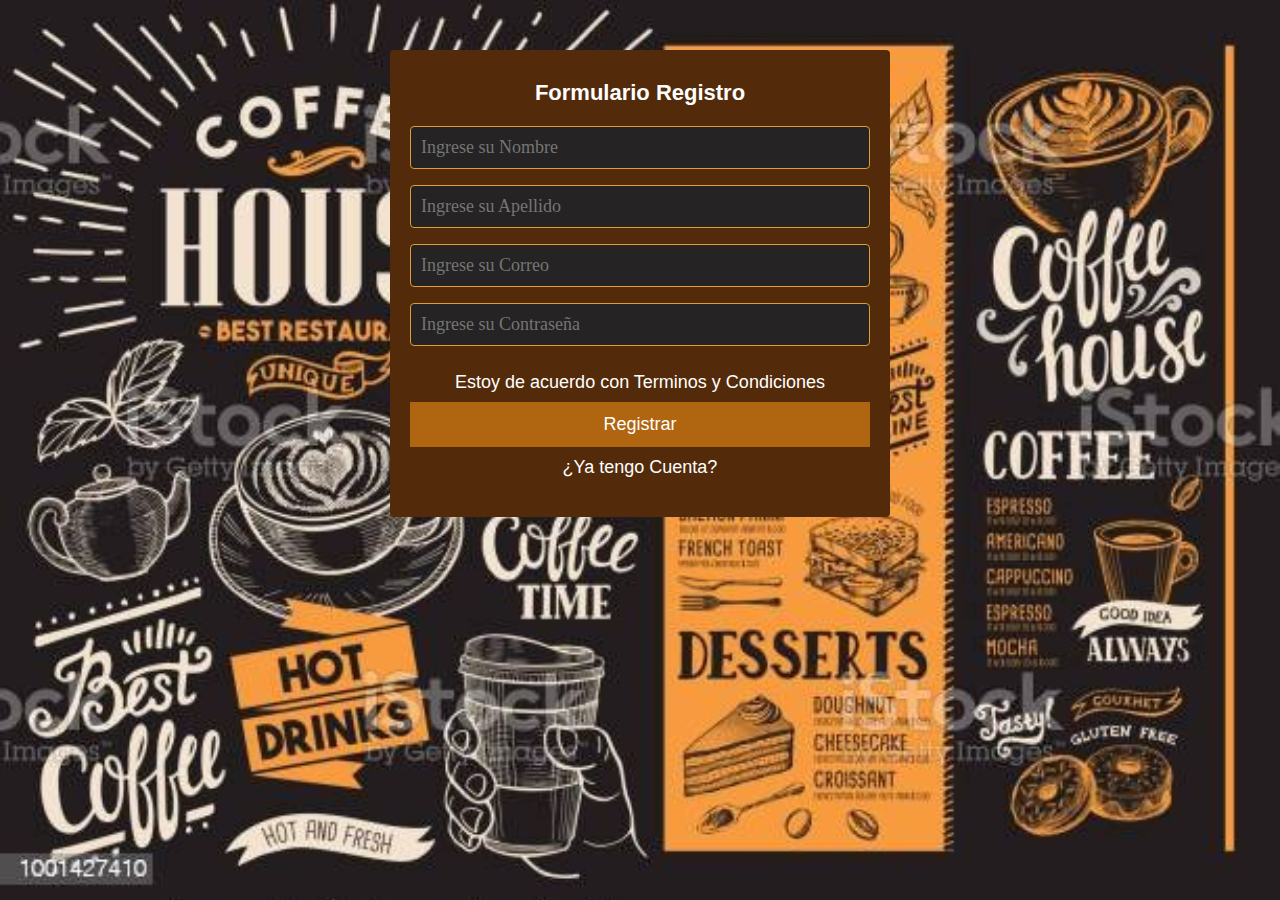
<file: Registro_Formulario.html>
<!DOCTYPE html>
<html lang="es">
  <head>
    <meta charset="UTF-8">
    <meta http-equiv="X-UA-Compatible" content="IE=edge">
    <meta name="viewport" content="width=device-width, initial-scale=1.0">
    <meta name="author" content="Mamuel Alejandro Guayasamin Aviles">
    <link rel="stylesheet" href="CSS/Estilos.css">
    <title>Formulario Registro</title>

    <style>
      .form-register h4 {
        text-align: center;
        font-size: 22px;
        margin-bottom: 20px;
      }
      .form-register a {
        color: white;
        text-decoration: none;
      }
      .form-register a:hover {
        color: white;
        text-decoration: underline;
      }
      .form-register .buttons {
        width: 100%;
        background: #d17913bd;
        border: none;
        padding: 12px;
        color: white;
      }
/*Maquetación Grid Layout: (display: grid)*/
    .form-register {
        display: grid;
        width: 500px;
        height: auto;
        background: #532b0a;
        padding: 30px;
        margin: auto;
        margin-top: 50px;
        border-radius: 4px;
        padding: 30px 20px;
        color: white;
      }
/* Maquetación Inline-block Layout (display: inline, display: block, display:inline-block)*/
      .controls {
        display: block;
        width: 100%;
        background: #252323;
        padding: 10px;
        border-radius: 4px;
        margin-bottom: 16px;
        border: 1px solid #e09c35;
        font-family: 'calibri';
        font-size: 18px;
        color: white;
      }
      .form-register p {
        display: block;
        height: 40px;
        text-align: center;
        font-size: 18px;
        line-height: 40px;
      }
    </style>
  </head>

  <body>
    <div class="form-register">
      <form id="form">
        <h4>Formulario Registro</h4>
        <div>
          <input class="controls" type="text" name="nombres" id="nombres" placeholder="Ingrese su Nombre">
        </div>
        <div>
          <input class="controls" type="text" name="apellidos" id="apellidos" placeholder="Ingrese su Apellido">
        </div>
        <div>
          <input class="controls" type="email" name="correo" id="correo" placeholder="Ingrese su Correo">
        </div>
        <div>
          <input class="controls" type="password" name="contrasena" id="contraseña" placeholder="Ingrese su Contraseña">
        </div>
        <div>
          <p>Estoy de acuerdo con <a href="#">Terminos y Condiciones</a></p>
        </div>
        <div>
          <input class="buttons" type="submit" value="Registrar" >
        </div>
        <div>
          <p><a href="Login_Formulario.html">¿Ya tengo Cuenta?</a></p>
        </div>
      </form>
    </div>
    <script type="text/javascript">
      var form = document.querySelector("#form"); // selecciona el primero que cumple con el selector
      form.addEventListener('submit', validarFormulario);

      function validarFormulario(event) {
          event.preventDefault(); // Evita que el formulario se envíe y recargue la página

          //Validacion de la caja de texto
          var valido = true;
          var letra = /^[a-z ,.'-]+$/i;
          var correo = /^(([^<>()[\]\.,;:\s@\"]+(\.[^<>()[\]\.,;:\s@\"]+)*)|(\".+\"))@(([^<>()[\]\.,;:\s@\"]+\.)+[^<>()[\]\.,;:\s@\"]{2,})$/i;
          var txtNombres = document.getElementById("nombres");
          var txtApellidos = document.getElementById("apellidos");
          var txtCorreo = document.getElementById("correo");
          var txtContraseña = document.getElementById("contraseña");

          limpiarMensajes();

          //Validacion para nombres
          if (txtNombres.value === '') {
              valido = false;
              mensaje("El campo de usuario es requerido",txtNombres);
          } else if (txtNombres.value.length > 20) {
              valido = false;
              mensaje("Ingrese un máximo de 20 caracteres para el campo de usuario",txtNombres);
          } else if (!letra.test(txtNombres.value)) { 
              valido = false;
              mensaje("Nombre solo debe contener letras", txtNombres);
          }
          //Validacion para apellidos 
          if (txtApellidos.value === '') {
              valido = false;
              mensaje("El campo de usuario es requerido",txtApellidos);
          } else if (txtApellidos.value.length > 20) {
              valido = false;
              mensaje("Ingrese un máximo de 20 caracteres para el campo de usuario",txtUsuario);
          } else if (!letra.test(txtApellidos.value)) { 
              valido = false;
              mensaje("Nombre solo debe contener letras", txtApellidos);
          }
          //validacion para el correo
          if (txtCorreo.value === "") {
                  valido = false;
                  mensaje("Email es requerido", txtCorreo);
              } else if (!correo.test(txtCorreo.value)) {
                  valido = false;
                  mensaje("Email no es correcto", txtCorreo);
              }
          //Validacion Contraseña
          if (txtContraseña.value === '') {
              valido = false;
              mensaje("El campo de contraseña es requerido",txtContraseña);
          } else if (txtContraseña.value.length < 8 || txtContraseña.value.length > 20) {
              valido = false;
              mensaje("La contraseña debe tener entre 8 y 20 caracteres",txtContraseña);
          }
          if (valido) {
              window.location.href = "Login_Formulario.html";
          }
        }
        function mensaje(cadenaMensaje, elemento) {
          elemento.focus();
          var nodoPadre = elemento.parentNode;
          var nodoMensaje = document.createElement("span");
          nodoMensaje.textContent = cadenaMensaje;
          nodoMensaje.setAttribute("class", "mensajeError");
          nodoPadre.appendChild(nodoMensaje);
        }
        function limpiarMensajes() {
            var mensajes = document.querySelectorAll(".mensajeError");
            for (let i = 0; i < mensajes.length; i++) {
                mensajes[i].remove();// remueve o elimina un elemento de mi doc html
            }
          }
    </script>
  </body>
</html>
</file>
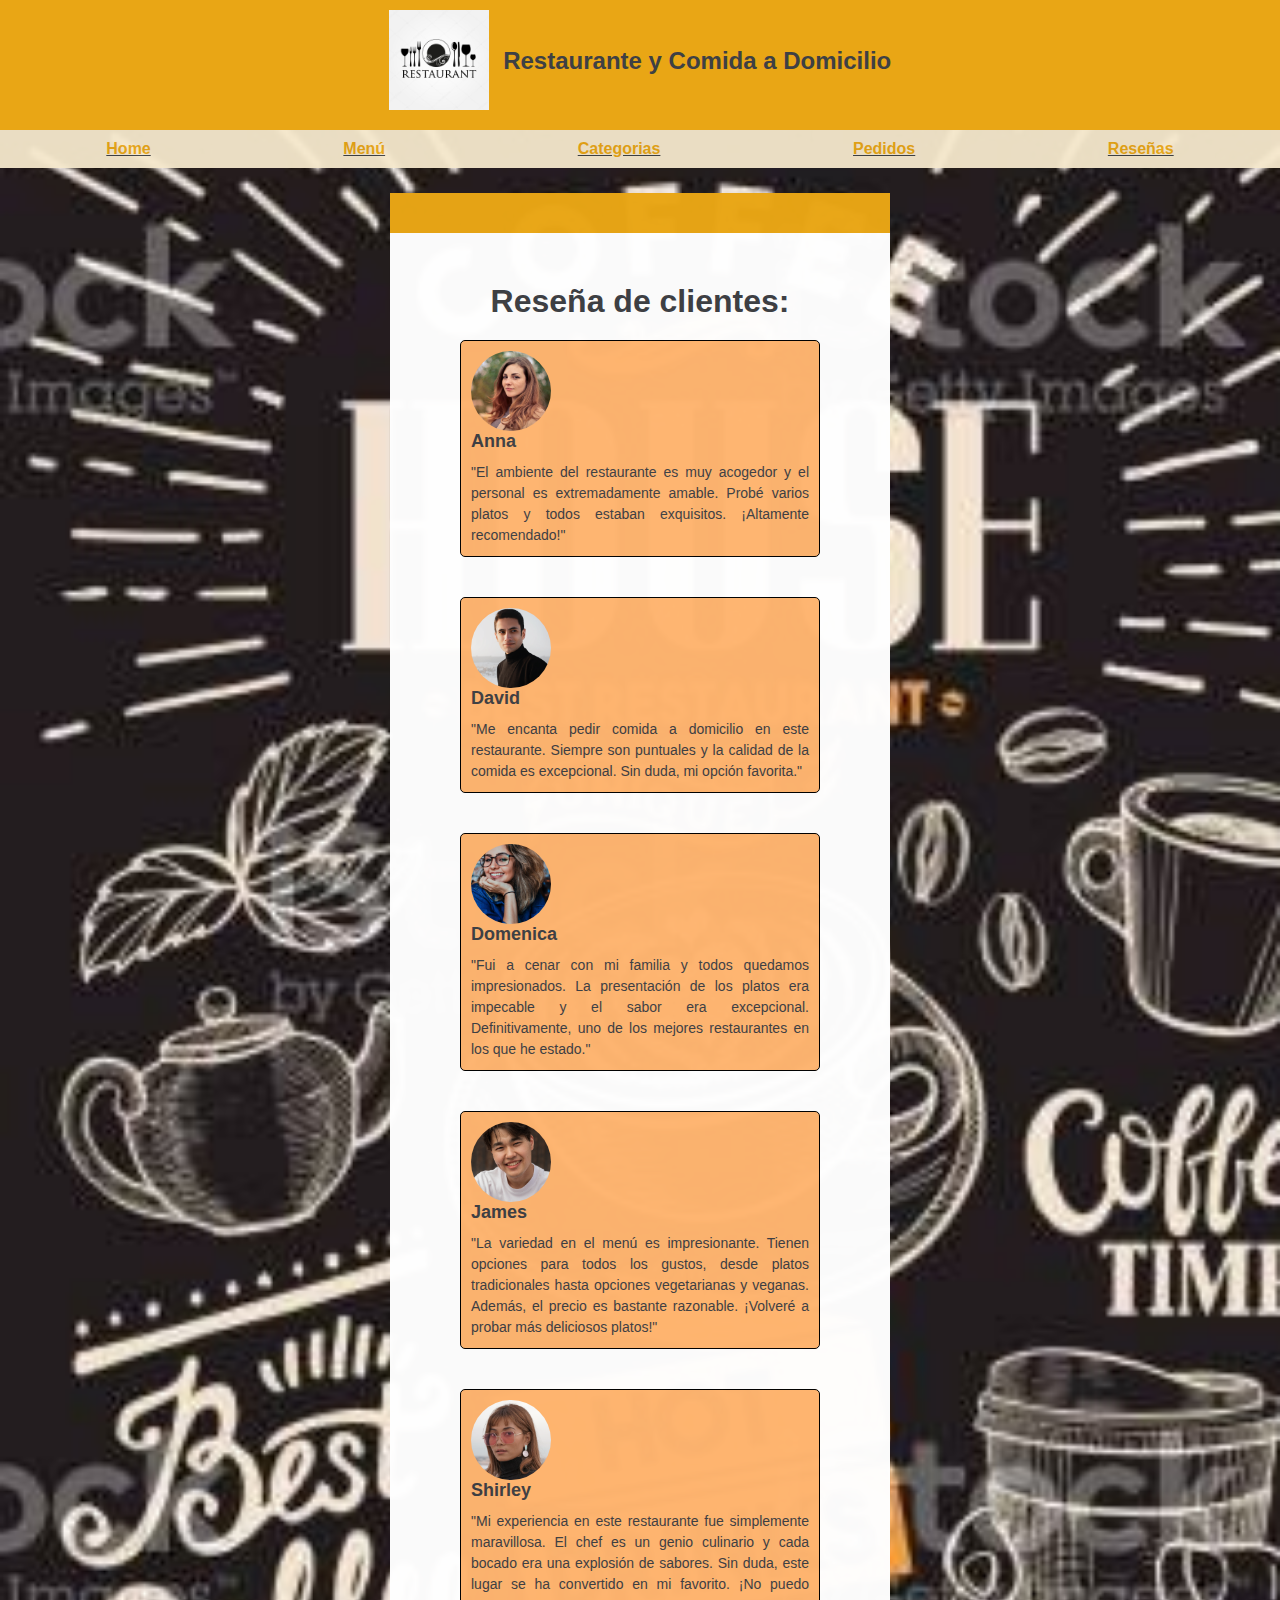
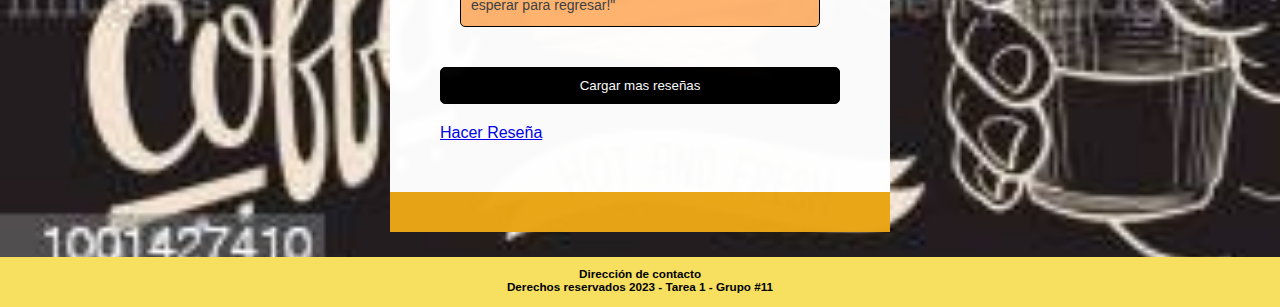
<file: Reseña.html>
<!DOCTYPE html>
<html lang="es">
  <head>
    <meta charset="UTF-8" />
    <meta http-equiv="X-UA-Compatible" content="IE=edge" />
    <meta name="viewport" content="width=device-width, initial-scale=1.0" />
    <meta name="author" content="Bryan Alay" />
    <title>Reseñas</title>
    <link rel="stylesheet" href="CSS/Estilos.css" />
    <script>
      function cargarReseñas() {
        getReseñas();
        //alert("mas reseñas");
      }

      //EJEMPLO DE RESEÑA
      // <div class="reseña">
      //   <div class="img-circle">
      //     <img src="Imagenes/foto5.jpg" alt="Foto de perfil del usuario" />
      //   </div>
      //   <h3>Shirley</h3>
      //   <p>
      //     "Mi experiencia en este restaurante fue simplemente maravillosa. El
      //     chef es un genio culinario y cada bocado era una explosión de sabores.
      //     Sin duda, este lugar se ha convertido en mi favorito. ¡No puedo
      //     esperar para regresar!"
      //   </p>
      // </div>

      function getReseñas() {
        var reseñas = document.querySelector(".reseñas");

        var reseñasArr = [
          {
            imagen: "Imagenes/foto2.jpg",
            nombre: "David",
            comentario: `"Me encanta pedir comida a domicilio en este restaurante. Siempre
            son puntuales y la calidad de la comida es excepcional. Sin duda, mi
            opción favorita."`,
          },
          {
            imagen: "Imagenes/foto2.jpg",
            nombre: "David",
            comentario: `"Me encanta pedir comida a domicilio en este restaurante. Siempre
            son puntuales y la calidad de la comida es excepcional. Sin duda, mi
            opción favorita."`,
          },
          {
            imagen: "Imagenes/foto2.jpg",
            nombre: "David",
            comentario: `"Me encanta pedir comida a domicilio en este restaurante. Siempre
            son puntuales y la calidad de la comida es excepcional. Sin duda, mi
            opción favorita."`,
          },
          {
            imagen: "Imagenes/foto2.jpg",
            nombre: "David",
            comentario: `"Me encanta pedir comida a domicilio en este restaurante. Siempre
            son puntuales y la calidad de la comida es excepcional. Sin duda, mi
            opción favorita."`,
          },
        ];

        reseñasArr.forEach((resenia) => {
          var nuevaReseña = document.createElement("div");
          nuevaReseña.className = "reseña";
          nuevaReseña.innerHTML = `        
          <div class="img-circle">
            <img src=${resenia.imagen} alt="Foto de perfil del usuario" />
          </div>
          <h3>${resenia.nombre}</h3>
          <p>
            ${resenia.comentario}
          </p>
        `;
          reseñas.appendChild(nuevaReseña)
        });
        console.log(reseñas);
      }
    </script>
    <style>
      .reseña h3 {
        font-size: 18px;
        font-weight: bold;
        margin-bottom: 10px;
      }
      .reseña p {
        font-size: 14px;
        line-height: 1.5;
      }
      button {
        color: white;
        border: 1px solid #000;
        border-radius: 5px;
        padding: 10px;
        margin-top: 20px;
        margin-bottom: 20px;
        background-color: rgb(0, 0, 0);
      }
      .input-reseña {
        border: 1px solid #000;
        border-radius: 5px;
        padding: 10px;
        margin-top: 20px;
        margin-bottom: 20px;
        background-color: white;
      }
      /*Maquetación Grid Layout: (display: grid)*/
      .container {
        display: grid;
        position: relative;
        margin: auto;
        max-width: 500px;
        padding: 50px;
        border-top: 40px solid #e9a615;
        border-bottom: 40px solid #e9a615;
        background-color: #fff;
        opacity: 0.98;
        margin-top: 25px;
        margin-bottom: 25px;
      }
      /* Maquetación Inline-block Layout (display: inline, display: block, display:inline-block)*/
      .reseña {
        display: inline-block;
        border: 1px solid #000;
        border-radius: 5px;
        padding: 10px;
        margin: 20px;
        background-color: rgb(255, 181, 112);
      }
    </style>
  </head>
  <body>
    <header>
      <div id="banner">
        <img class="Logo" src="Imagenes/Logo.jpg" alt="Logo del restaurante" />
        <h2 class="titulo">Restaurante y Comida a Domicilio</h2>
      </div>
    </header>
    <nav>
      <ul>
        <li><a href="Home.html">Home</a></li>
        <li><a href="Menu.html">Menú</a></li>
        <li><a href="Categoria.html">Categorias</a></li>
        <li><a href="Pedido.html">Pedidos</a></li>
        <li><a href="Reseña.html">Reseñas</a></li>
      </ul>
    </nav>

    <div class="container">
      <h1 style="text-align: center">Reseña de clientes:</h1>
      <div class="reseñas">
        <div class="reseña">
          <div class="img-circle">
            <img src="Imagenes/foto1.jpg" alt="Foto de perfil del usuario" />
          </div>
          <h3>Anna</h3>
          <p>
            "El ambiente del restaurante es muy acogedor y el personal es
            extremadamente amable. Probé varios platos y todos estaban
            exquisitos. ¡Altamente recomendado!"
          </p>
        </div>
        <div class="reseña">
          <div class="img-circle">
            <img src="Imagenes/foto2.jpg" alt="Foto de perfil del usuario" />
          </div>
          <h3>David</h3>
          <p>
            "Me encanta pedir comida a domicilio en este restaurante. Siempre
            son puntuales y la calidad de la comida es excepcional. Sin duda, mi
            opción favorita."
          </p>
        </div>
        <div class="reseña">
          <div class="img-circle">
            <img src="Imagenes/foto3.jpg" alt="Foto de perfil del usuario" />
          </div>
          <h3>Domenica</h3>
          <p>
            "Fui a cenar con mi familia y todos quedamos impresionados. La
            presentación de los platos era impecable y el sabor era excepcional.
            Definitivamente, uno de los mejores restaurantes en los que he
            estado."
          </p>
        </div>

        <div class="reseña">
          <div class="img-circle">
            <img src="Imagenes/foto4.jpg" alt="Foto de perfil del usuario" />
          </div>
          <h3>James</h3>
          <p>
            "La variedad en el menú es impresionante. Tienen opciones para todos
            los gustos, desde platos tradicionales hasta opciones vegetarianas y
            veganas. Además, el precio es bastante razonable. ¡Volveré a probar
            más deliciosos platos!"
          </p>
        </div>

        <div class="reseña">
          <div class="img-circle">
            <img src="Imagenes/foto5.jpg" alt="Foto de perfil del usuario" />
          </div>
          <h3>Shirley</h3>
          <p>
            "Mi experiencia en este restaurante fue simplemente maravillosa. El
            chef es un genio culinario y cada bocado era una explosión de
            sabores. Sin duda, este lugar se ha convertido en mi favorito. ¡No
            puedo esperar para regresar!"
          </p>
        </div>
      </div>
      <button onclick="cargarReseñas()">Cargar mas reseñas</button>
      <a href="ReseñaForm.html">Hacer Reseña</a>
    </div>

    <footer>
      <h3>Dirección de contacto</h3>
      <h3>Derechos reservados 2023 - Tarea 1 - Grupo #11</h3>
    </footer>
  </body>
</html>
</file>
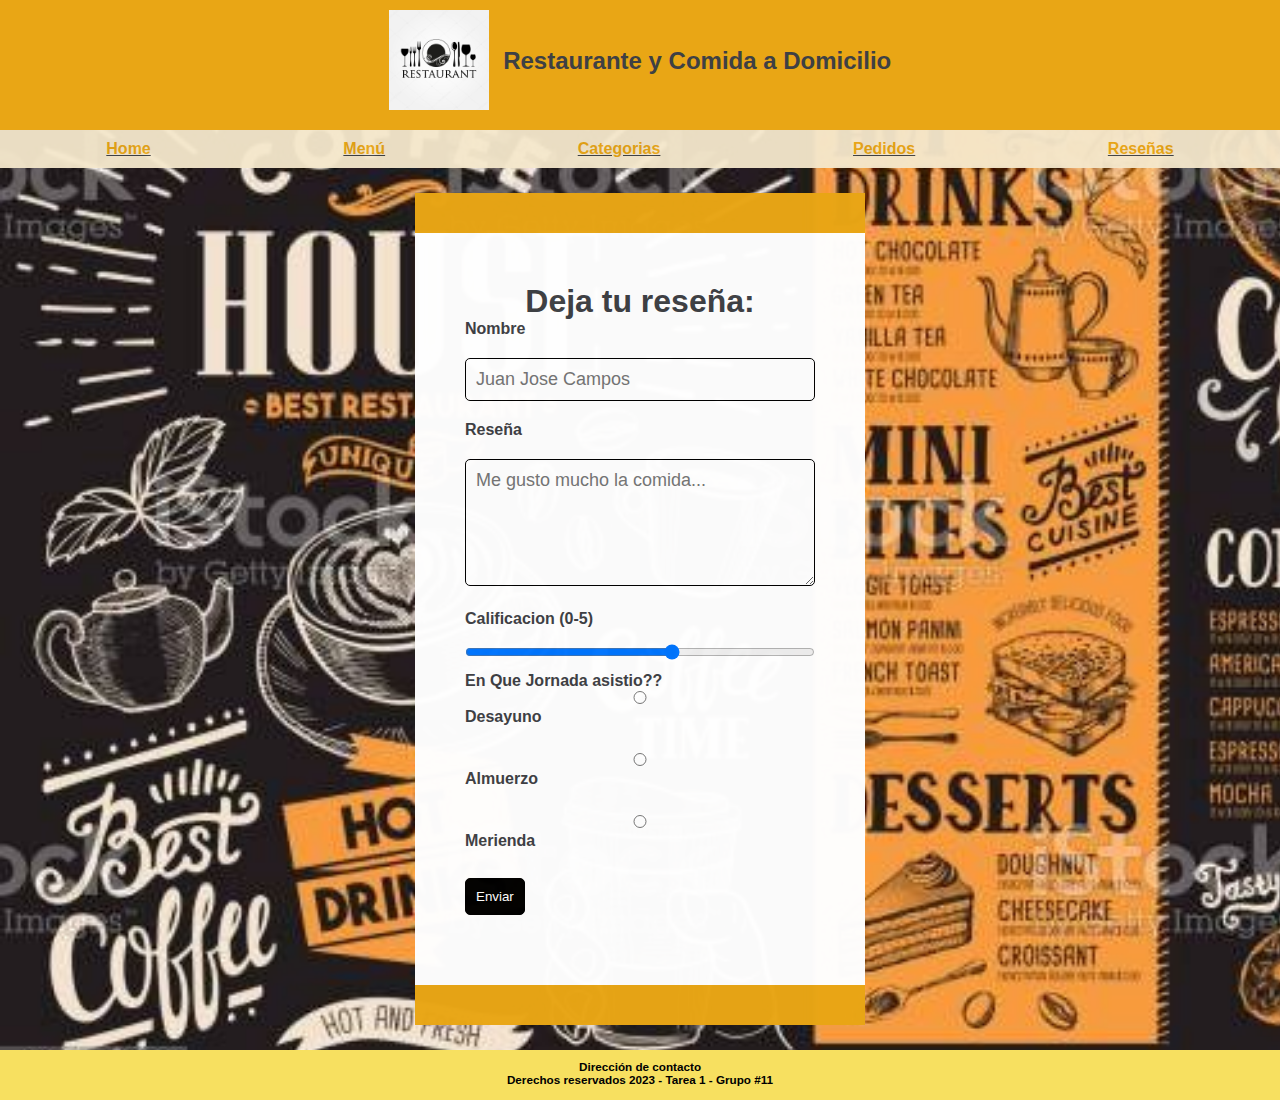
<file: ReseñaForm.html>
<!DOCTYPE html>
<html lang="es">
  <head>
    <meta charset="UTF-8" />
    <meta http-equiv="X-UA-Compatible" content="IE=edge" />
    <meta name="viewport" content="width=device-width, initial-scale=1.0" />
    <meta name="author" content="Bryan Alay" />
    <title>Reseñas Form</title>
    <link rel="stylesheet" href="CSS/Estilos.css" />
    <style>
      .reseña h3 {
        font-size: 18px;
        font-weight: bold;
        margin-bottom: 10px;
      }
      .reseña p {
        font-size: 14px;
        line-height: 1.5;
      }
      button {
        color: white;
        border: 1px solid #000;
        border-radius: 5px;
        padding: 10px;
        margin-top: 20px;
        margin-bottom: 20px;
        background-color: rgb(0, 0, 0);
      }
      .input-reseña {
        border: 1px solid #000;
        border-radius: 5px;
        padding: 10px;
        margin-top: 20px;
        margin-bottom: 20px;
        background-color: white;
      }
      /*Maquetación Flotamiento (float: left, float: right)*/
      .reseña {
        float: left;
        border: 1px solid #000;
        border-radius: 5px;
        padding: 10px;
        margin: 20px;
        background-color: rgb(255, 181, 112);
      }
      /*Maquetación Flexbox: (display:flex)*/
      .container {
        display: flex;
        position: relative;
        margin: auto;
        max-width: max-content;
        padding: 50px;
        border-top: 40px solid #e9a615;
        border-bottom: 40px solid #e9a615;
        background-color: #fff;
        opacity: 0.98;
        margin-top: 25px;
        margin-bottom: 25px;
      }

      
    </style>
    <!-- <script type="text/javascript">
      function verificarCampos() {
        var verificado;
        var msg = "";

        if (verificarTextArea()) {
          verificado = true;
        } else {
          verificado = false;
          msg = "Text Area Vacio!!";
        }

        if (verificado == true) {
          alert("verificado");
        } else {
          return msg;
          alert("No verificado");
        }
      }

      function submit() {
        var submitbtn = document.querySelector("#btn-submit");
        submitbtn.addEventListener("submit", enviar);
      }

      function enviar(event) {
        event.preventDefault();
        var noverifStr = verificarCampos();

        if (typeof noverifStr == "string") {
          var span = document.getElementById("span-area-vacia");
          span.style.display = "inline";
          span.style.color = "red";
          span.textContent = "Debe llenar el campo con una opinion!!";
        }
        if (typeof noverifStr == "undefined") {
          alert("Enviado!!");
        }
        //console.log('enviado!!');
        //event.preventDefault
      }

      function verificarTextArea() {
        var area = document.getElementById("campo-area");
        var value = area.value;
        console.log(value.length);
        if (value < 1) {
          return false;
        } else {
          return true;
        }
      }
    </script> -->
  </head>
  <body>
    <header>
      <div id="banner">
        <img class="Logo" src="Imagenes/Logo.jpg" alt="Logo del restaurante" />
        <h2 class="titulo">Restaurante y Comida a Domicilio</h2>
      </div>
    </header>
    <nav>
      <ul>
        <li><a href="Home.html">Home</a></li>
        <li><a href="Menu.html">Menú</a></li>
        <li><a href="Categoria.html">Categorias</a></li>
        <li><a href="Pedido.html">Pedidos</a></li>
        <li><a href="Reseña.html">Reseñas</a></li>
      </ul>
    </nav>

    <div class="container">
      <form id="formulario">
        <h1 style="text-align: center">Deja tu reseña:</h1>
        <h4>Nombre</h4>
        <input
          name="input-reseña"
          class="input-reseña"
          type="text"
          id="reseña-input"
          placeholder="Juan Jose Campos"
        />
        <span id="span-area-nombre" style="display: none"></span>
        <h4>Reseña</h4>
        <textarea
          class="input-reseña"
          name="area-reseña"
          id="campo-area"
          cols="30"
          rows="5"
          placeholder="Me gusto mucho la comida..."
        ></textarea>
        <span id="span-area-vacia" style="display: none"></span>
        <label for="customRange2" class="formLabel">Calificacion (0-5)</label>
        <input
          type="range"
          class="formRange"
          min="0"
          max="5"
          id="customRange2"
        />
        <h4>En Que Jornada asistio??</h4>
        <label>
          <input type="radio" name="jornada" value="1">
          Desayuno
        </label>
        <br>
        <label>
          <input type="radio" name="jornada" value="2">
          Almuerzo
        </label>
        <br>
        <label>
          <input type="radio" name="jornada" value="3">
          Merienda
        </label>      
        <button id="btn-submit">Enviar</button>
      </form>
    </div>

    <footer>
      <h3>Dirección de contacto</h3>
      <h3>Derechos reservados 2023 - Tarea 1 - Grupo #11</h3>
    </footer>
    <script>
      var numeroInput = document.getElementById("reseña-input");
      
      
      numeroInput.addEventListener("input", function () {
        var inputValue = this.value;
        var texto = "";
        console.log(inputValue[0]);

        for (let i = 0; i < inputValue.length; i++) {
          const element = inputValue[i];
          if (isNaN(element)) {
            texto += element;
          }
        }
        this.value = texto;
      });

      var submitbtn = document.querySelector("#formulario");
      submitbtn.addEventListener("submit", enviar);

      function verificarCampos() {
        var verificado;
        var msg = "";

        if (verificarTextArea()) {
          verificado = true;
        } else {
          verificado = false;
          msg = "Text Area Vacio!!";
        }

        if (verificado == true) {
          alert("verificado");
        } else {
          return msg;
          alert("No verificado");
        }
      }

      // function submit() {
      //   var submitbtn = document.querySelector("#btn-submit");
      //   submitbtn.addEventListener("submit", enviar());
      // }

      

      function enviar(event) {
        event.preventDefault();
        var noverifStr = verificarCampos();

        if (typeof noverifStr == "string") {
          var span = document.getElementById("span-area-vacia");
          span.style.display = "inline";
          span.style.color = "red";
          span.textContent = "Debe llenar el campo con una opinion!!";
        }
        if (typeof noverifStr == "undefined") {
          alert("Enviado!!");
        }

        if(numeroInput.value.length<1){
        var spanvalnombre = document.getElementById("span-area-nombre")
        spanvalnombre.style.display = 'inline'
        spanvalnombre.style.color='red'
        spanvalnombre.textContent ='Debe ingresar su nombre'
      }
        //console.log('enviado!!');
        //event.preventDefault
      }

      function verificarTextArea() {
        var area = document.getElementById("campo-area");
        var value = area.value;
        console.log(value.length);
        if (value < 1) {
          return false;
        } else {
          return true;
        }
      }
    </script>
  </body>
</html>
</file>
<file: CSS/Estilos.css>
*{
    margin: 0;
    box-sizing: border-box;
    font-family: Arial, Helvetica, sans-serif;
    font-size:  16px/28px
}
body{
    background-image: url("../Imagenes/fondo.jpg");
    background-size: cover;
}
.Logo{ 
    align-items: center;
    margin-right: 10px;
    margin-bottom: 10px; /* Margen inferior */
    width: 100px; /* Ancho deseado */
    height: auto; /* Altura automática (proporcional al ancho) */
    vertical-align: middle;
   }
html{
    word-spacing: normal;
    color: #3e4044;
}
.formGroup {
    margin-bottom: 10px;
}
label {
    display: block;
    margin-bottom: 8px;
    font-weight: bold;
}
input, select, textarea {
    width: 100%;
    padding: 8px;
    font-size: 18px;
}
.btn{
    font-weight: bold;
    padding: 10px 10px;
    cursor: pointer;
    display: inline-block;
    display: block;
    margin-right: auto;
    margin-left: auto;
}
nav ul {
    background-color: #f5e8cc;
    padding: 10px 10px;
    opacity: 0.95;
    list-style: none;
    display: flex;
    justify-content: space-between;

}
nav ul li {
    margin: auto;
    cursor: pointer;
    text-decoration: underline;
}

nav ul li a {
    text-decoration: dashed;
    color: #e9a615;
    font-weight: bold;
}
nav a:hover {
    color: white;
}
#banner{
    text-align: center;
    font-weight: bold;
    background-color: #e9a615;
    opacity: 1.0;
    padding: 10px 10px;
}
.titulo{
    text-align: center;
    display: inline-block;
    text-align: left;
    font-weight: bold;
}
header {
    justify-content: space-between;
    align-items: center;
    
}
footer {
    bottom: 0;
    width: 100%;
    height: 50px;
    background-color: #f7e060;
    color: #000000;
    text-align: center;
    padding: 10px;
    font-size: 10px;
    /*box-shadow: 100px;*/
}
.items{
    display: grid;
    grid-template-columns: repeat(3,1fr);
    padding: 30px 30px;
    grid-column-gap:  20px;
    grid-row-gap: 30px;
    background-color: #fcfbfb;
    opacity: 0.97;
}
.items img{
    width: 100%;
    height: 300px;
    object-fit: cover;
    cursor: pointer;
}
.item img:hover{
    transform:scale(1.04);
}
.item h4{
    padding: 5px;
    text-align: center;
}
.item button{
    padding: 5px 30px;
    border: none;
    outline: none;
    background-color: green;
    color: white;
    cursor:pointer;
    border-radius: 4px;
    font-size: 20px;
    display: block;
    margin: 0 auto;
    transition: 0.2s all;
}
.item button:hover{
    transform: scale(1.08);
}
@media screen and(max-width:1000px) {
    .items{
        grid-template-columns: repeat(2,1fr);
    }
}
@media screen and(max-width:768px) {
    .items{
        grid-template-columns: repeat(2,1fr);
    }
}

.negocio{
    background-color: rgb(245, 248, 248);
    text-align: justify;
    opacity: 0.98;
    padding: 40px 50px;
    align-items: center;
}

.img-circle {
    width: 80px;
    height: 80px;
    border-radius: 50%;
    margin-right: 20px;
    overflow: hidden;

}

.img-circle img {
    width: 100%;
    height: 100%;
    object-fit: cover;
}

.categoria{
    display: inline-block;
    padding: 15px;
    text-align: center;
    width: 24%;
    justify-content: center;
    margin: 15px;
    padding-left: 10px;
    padding-right: 10px;
    background-color: #fff;
    opacity: 0.99;
    padding-top: 10px;
    padding-bottom: 10px;
    border-style: dotted;
}
#categorias{
    background-color: white;
    opacity: 0.98;
    align-items: center;
    border-top:20px solid #e9a615;
    border-bottom:20px solid #e9a615;
}
.click:hover {
    color: rgb(240, 25, 25);
}
.reseña{
    text-align: justify;
}
.mensajeError{
    color:rgb(255, 0, 0);
    font-size: 15px;
  }
</file>
